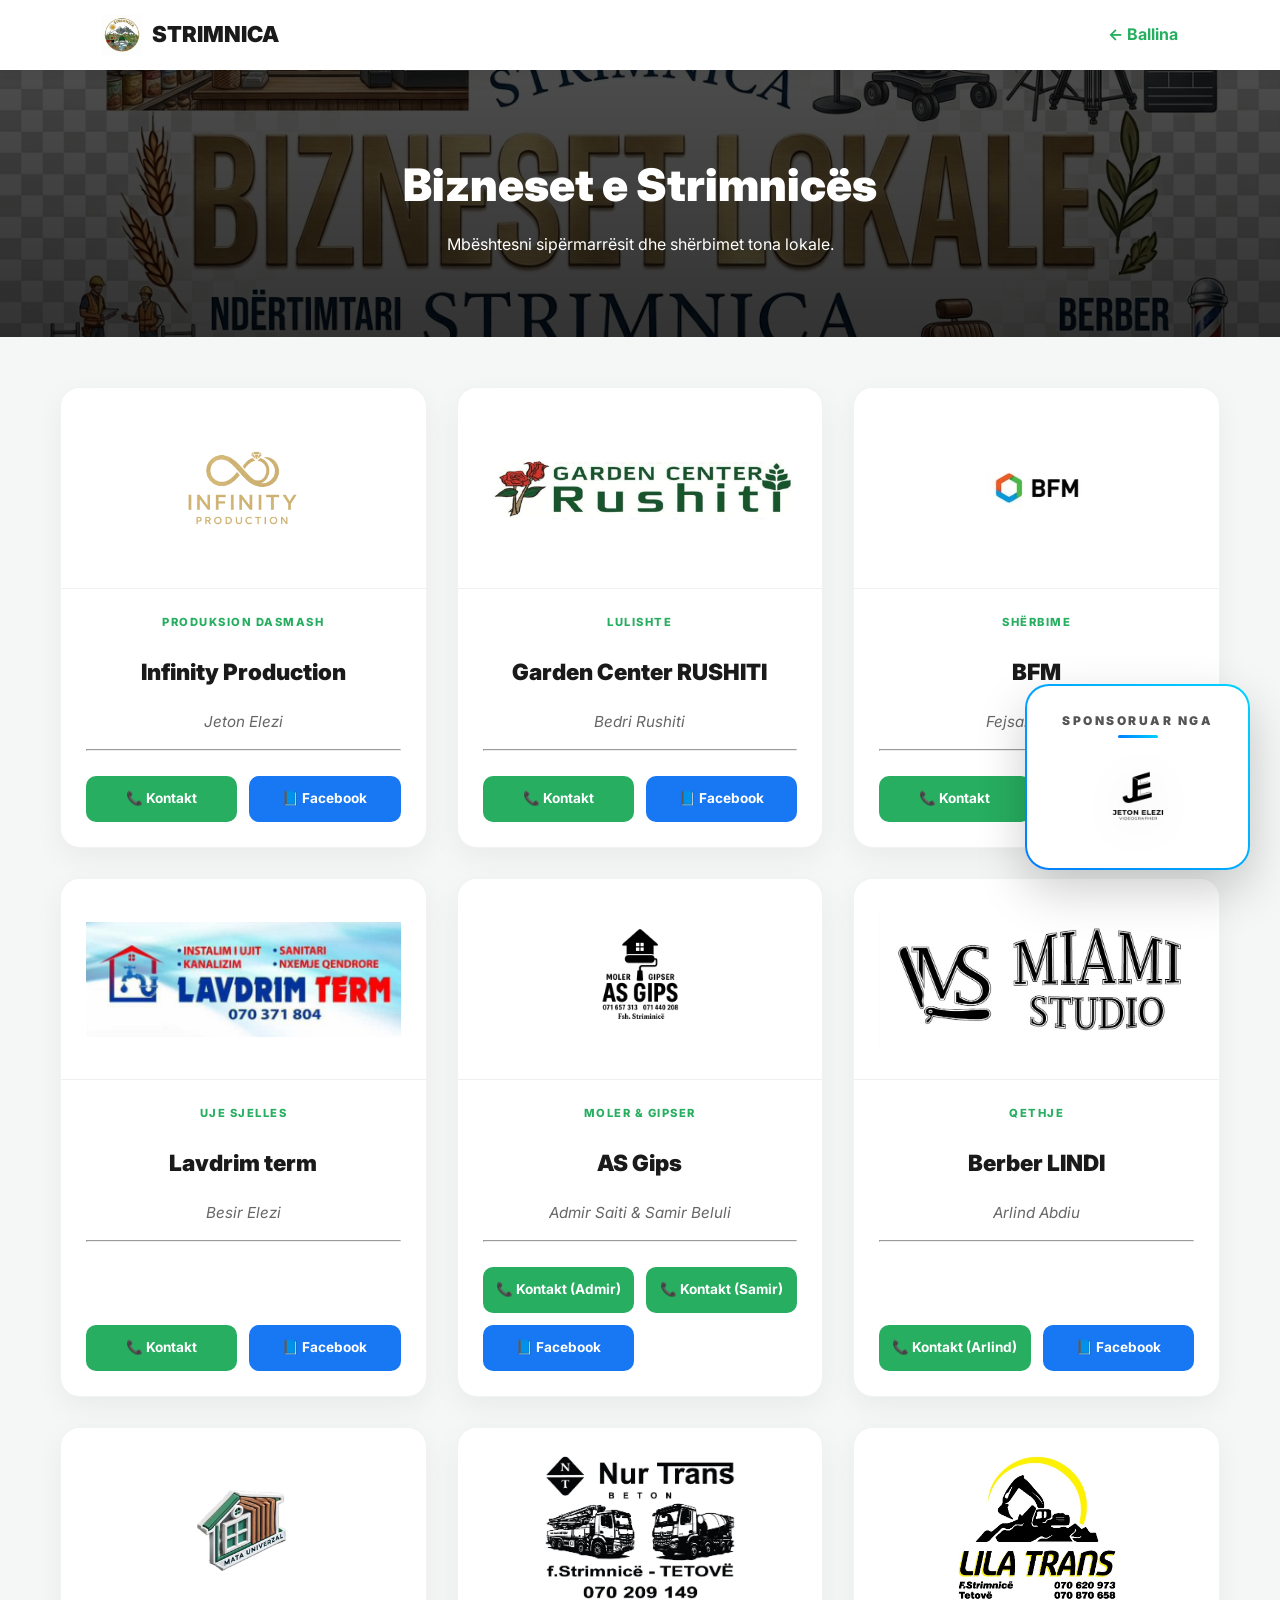
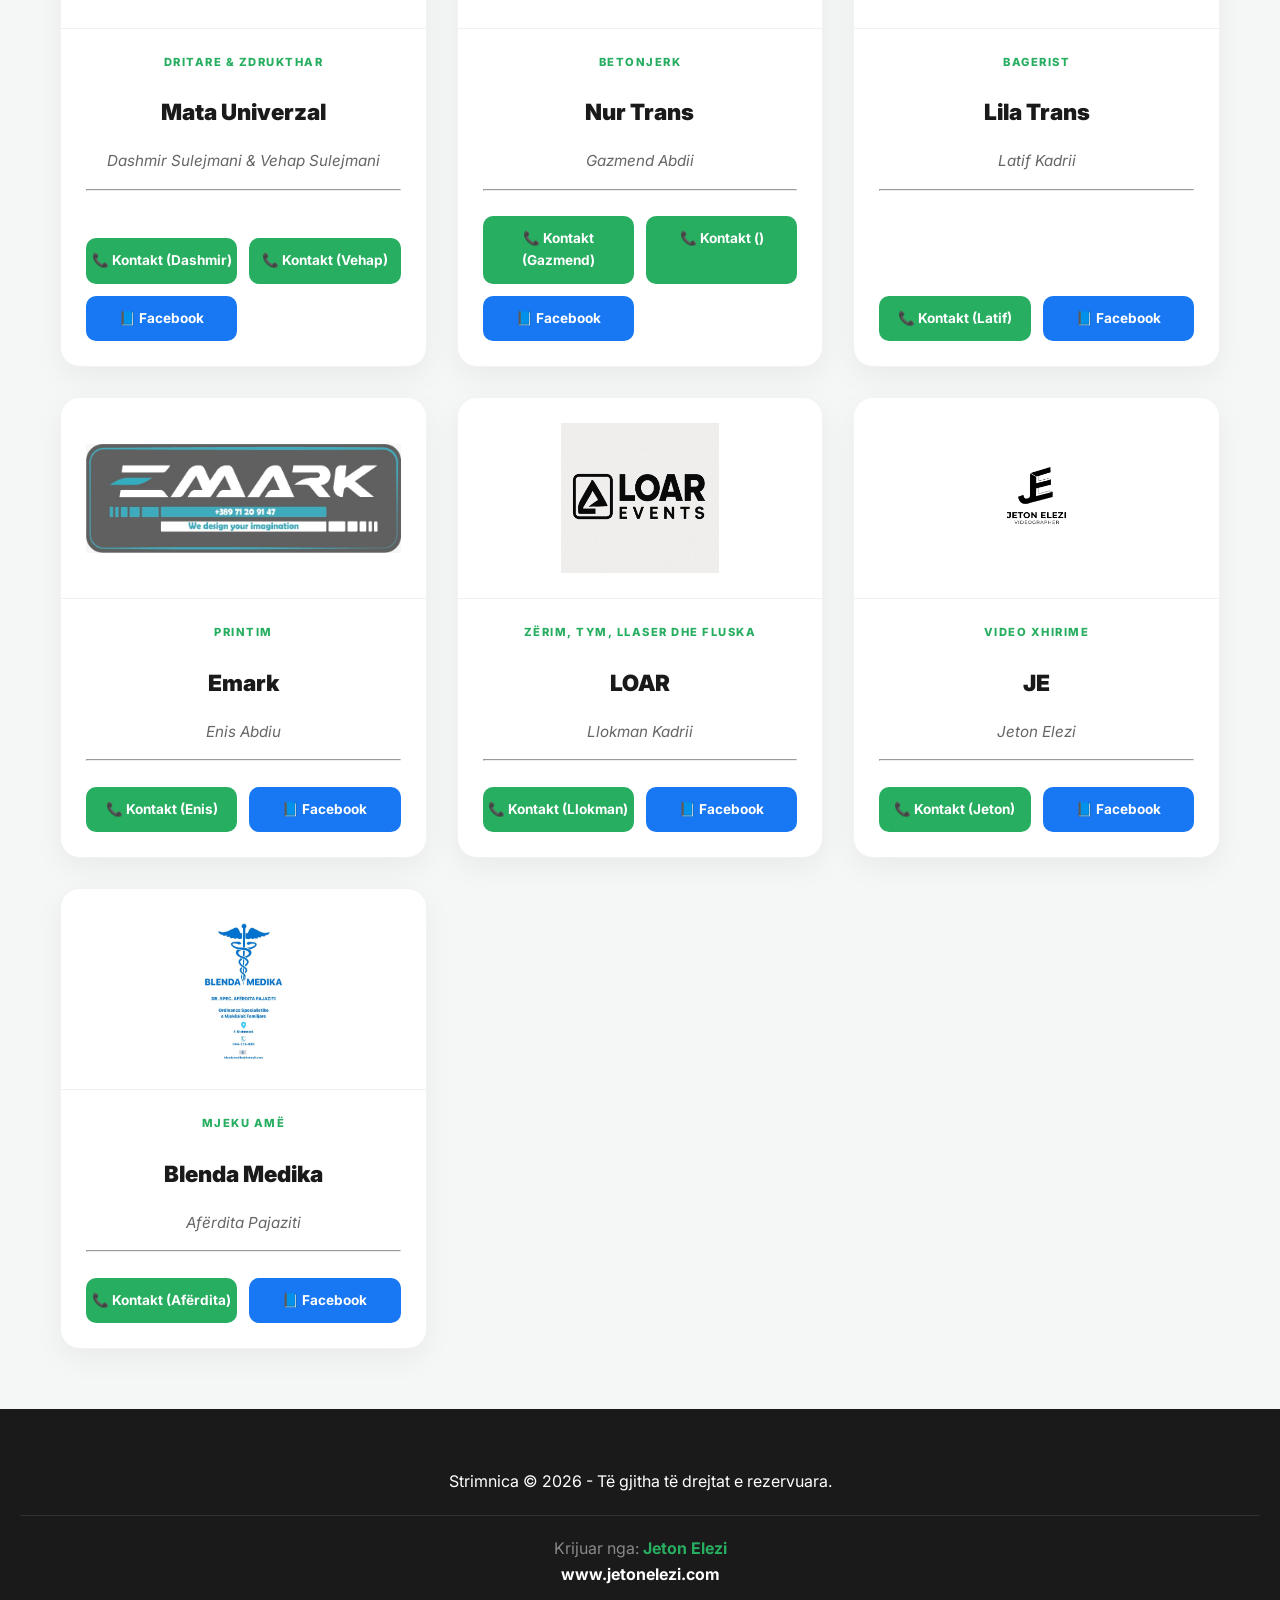
<file: bizneset.html>
<!DOCTYPE html>
<html lang="sq">
<head>
    <meta charset="UTF-8">
    <meta name="viewport" content="width=device-width, initial-scale=1.0">
    <title>Bizneset - Strimnica</title>
    <link rel="icon" type="image/png" href="foto/LOGO STR.png">
    <link href="https://fonts.googleapis.com/css2?family=Inter:wght@300;400;700;900&display=swap" rel="stylesheet">
    <style>
        :root {
            --accent: #27ae60;
            --dark: #1a1a1a;
            --light: #f4f7f6;
            --fb-blue: #1877F2;
        }

        * { box-sizing: border-box; margin: 0; padding: 0; }
        body { font-family: 'Inter', sans-serif; background: var(--light); color: var(--dark); line-height: 1.6; }

        /* Navbar */
        .navbar {
            display: flex; justify-content: space-between; align-items: center;
            padding: 15px 8%; background: white; position: sticky; top: 0; z-index: 1000;
            box-shadow: 0 2px 10px rgba(0,0,0,0.05);
        }
        .logo { display: flex; align-items: center; gap: 10px; font-size: 22px; font-weight: 900; text-decoration: none; color: var(--dark); }
        .logo img { height: 40px; }
        .back-link { text-decoration: none; color: var(--accent); font-weight: 700; }

        /* Hero Bizneset */
        .biz-header {
            background: linear-gradient(rgba(0,0,0,0.7), rgba(0,0,0,0.8)), url('foto\\Gemini_Generated_Image_uo8lh4uo8lh4uo8l.png') center/cover;
            color: white; padding: 80px 20px; text-align: center;
        }
        .biz-header h1 { font-size: 2.8rem; margin-bottom: 10px; font-weight: 900; }

        /* Business Grid */
        .container { max-width: 1200px; margin: 50px auto; padding: 0 20px; }
        
        .biz-grid {
            display: grid;
            grid-template-columns: repeat(auto-fill, minmax(300px, 1fr));
            gap: 30px;
        }

        .biz-card {
            background: white; border-radius: 20px; overflow: hidden;
            box-shadow: 0 10px 30px rgba(0,0,0,0.05);
            transition: 0.3s; border: 1px solid rgba(0,0,0,0.05);
            display: flex; flex-direction: column;
            height: 100%;
        }
        .biz-card:hover { transform: translateY(-10px); box-shadow: 0 15px 40px rgba(0,0,0,0.1); }

        .biz-logo-area {
            height: 200px; background: #ffffff;
            display: flex; align-items: center; justify-content: center;
            padding: 25px; position: relative;
        }
        .biz-logo-area img { max-height: 100%; max-width: 100%; object-fit: contain; }

        .biz-info { 
            padding: 25px; 
            flex-grow: 1; 
            text-align: center; 
            border-top: 1px solid #f0f0f0; 
            display: flex;
            flex-direction: column;
        }
        
        .biz-tag { font-size: 0.7rem; color: var(--accent); font-weight: 800; text-transform: uppercase; letter-spacing: 1.5px; display: block; margin-bottom: 8px; }
        
        .biz-name { 
            font-size: 1.4rem; 
            margin: 5px 0 10px 0; 
            color: var(--dark); 
            font-weight: 900; 
            min-height: 3.4rem; 
            display: flex; 
            align-items: center; 
            justify-content: center; 
        }
        
        .biz-desc { font-size: 0.95rem; color: #666; margin-bottom: 15px; font-style: italic; }

        .biz-actions { 
            display: grid; 
            grid-template-columns: 1fr 1fr; 
            gap: 12px; 
            margin-top: auto; 
        }
        
        .btn-action {
            text-decoration: none; padding: 12px 5px; border-radius: 10px;
            font-size: 0.85rem; font-weight: 700; text-align: center; transition: 0.3s;
        }
        .btn-call { background: var(--accent); color: white; }
        .btn-fb { background: var(--fb-blue); color: white; }
        .btn-call:hover { background: #219150; opacity: 0.9; }
        .btn-fb:hover { opacity: 0.9; }

        /* Mobile View (3 items per row) */
        @media (max-width: 768px) {
            .container { padding: 0 10px; margin: 20px auto; }
            .biz-grid { grid-template-columns: repeat(3, 1fr); gap: 10px; }
            .biz-card { border-radius: 12px; }
            .biz-logo-area { height: 100px; padding: 10px; }
            .biz-info { padding: 10px 5px; }
            .biz-name { 
                font-size: 0.85rem; 
                min-height: auto; 
                margin-bottom: 5px; 
                line-height: 1.2;
                display: -webkit-box;
                -webkit-line-clamp: 2;
                -webkit-box-orient: vertical;
                overflow: hidden;
            }
            .biz-tag { font-size: 0.55rem; letter-spacing: 0.5px; }
            
            /* NDRYSHIMI KETU: E hoqa display:none qe Besir Elezi te shfaqet */
            .biz-desc { 
                display: block; 
                font-size: 0.65rem; 
                margin-bottom: 8px; 
            }
            
            .biz-info hr, .biz-info br { display: none; } /* I fshehim ne celular qe te mos zene vend te kote */
            
            .biz-actions { grid-template-columns: 1fr; gap: 4px; }
            .btn-action { padding: 6px 2px; font-size: 0.65rem; border-radius: 6px; }
            .biz-header h1 { font-size: 1.8rem; }
        }

        /* Footer */
        footer { text-align: center; padding: 60px 20px; background: var(--dark); color: white; margin-top: 60px; }
        .footer-credits { margin-top: 20px; padding-top: 20px; border-top: 1px solid rgba(255,255,255,0.1); color: #888; }
        .footer-credits strong { color: var(--accent); }
        .footer-link { color: #ffffff; text-decoration: none; font-weight: 700; transition: 0.3s; }
        .footer-link:hover { color: var(--accent); }


        /* --- STILI I SPONSORIT FIX (FLOATING) --- */
.sticky-sponsor {
    position: fixed;
    bottom: 30px;
    right: 30px;
    background: rgba(255, 255, 255, 0.98);
    backdrop-filter: blur(10px);
    padding: 25px 35px; 
    border-radius: 24px;
    box-shadow: 0 20px 50px rgba(0,0,0,0.2);
    display: flex;
    flex-direction: column;
    align-items: center;
    justify-content: center;
    z-index: 10000;
    transition: all 0.4s cubic-bezier(0.175, 0.885, 0.32, 1.275);
    text-decoration: none;
    border: 2px solid transparent;
    background-origin: border-box;
    background-clip: padding-box, border-box;
    background-image: linear-gradient(white, white), linear-gradient(45deg, #007bff, #00d4ff);
    animation: float-anim 3s infinite ease-in-out;
    min-width: 150px;
    min-height: 150px;
}

@keyframes float-anim {
    0% { transform: translateY(0px); }
    50% { transform: translateY(-10px); }
    100% { transform: translateY(0px); }
}

.sticky-sponsor:hover {
    transform: scale(1.05) translateY(-5px);
    animation: none;
    box-shadow: 0 25px 60px rgba(0, 123, 255, 0.4);
}

.sticky-label {
    font-size: 12px;
    text-transform: uppercase;
    color: #555;
    font-weight: 900;
    margin-bottom: 15px;
    letter-spacing: 2.5px;
    position: relative;
    font-family: 'Inter', sans-serif;
}

.sticky-label::after {
    content: "";
    display: block;
    width: 40px;
    height: 3px;
    background: linear-gradient(45deg, #007bff, #00d4ff);
    margin: 5px auto 0;
    border-radius: 10px;
}

.sticky-logo-container {
    display: flex;
    align-items: center;
    justify-content: center;
    width: 100%;
    height: 90px;
    overflow: visible;
}

.sticky-logo {
    transform: scale(1.4); /* Kjo e zmadhon logon që të mbushë katrorin */
    height: 100%;
    width: auto;
    object-fit: contain;
    filter: drop-shadow(0 5px 15px rgba(0,0,0,0.1));
}

/* Përshtatja për telefon (Mobile) */
@media (max-width: 768px) {
    .sticky-sponsor {
        bottom: 15px;
        right: 15px;
        padding: 15px 20px;
        min-width: 110px;
        min-height: 110px;
    }
    .sticky-logo-container { height: 60px; }
    .sticky-logo { transform: scale(1.3); }
    .sticky-label { font-size: 10px; margin-bottom: 10px; }
}
    </style>
</head>
<body>

    <nav class="navbar">
        <a href="index.html" class="logo">
            <img src="foto/LOGO STR.png" alt="Logo"> STRIMNICA
        </a>
        <a href="index.html" class="back-link">← Ballina</a>
    </nav>

    <header class="biz-header">
        <h1>Bizneset e Strimnicës</h1>
        <p>Mbështesni sipërmarrësit dhe shërbimet tona lokale.</p>
    </header>

  <a href="https://www.jetonelezi.com" class="sticky-sponsor" target="_blank">
    <span class="sticky-label">Sponsoruar nga</span>
    <div class="sticky-logo-container">
        <img src="foto/VIDEO LOGO.png" alt="Sponsor Logo" class="sticky-logo">
    </div>
</a>

    <div class="container">
        <div class="biz-grid">

            <div class="biz-card">
                <div class="biz-logo-area">
                    <img src="Logo/Logo Infinity.png" alt="Infinity Production">
                </div>
                <div class="biz-info">
                    <span class="biz-tag">Produksion Dasmash</span>
                    <h2 class="biz-name">Infinity Production</h2>
                    <p class="biz-desc">Jeton Elezi</p>
                    <hr><br>
                    <div class="biz-actions">
                        <a href="tel:+38972722060" class="btn-action btn-call">📞 Kontakt</a>
                        <a href="https://www.facebook.com/profile.php?id=61581530814236" target="_blank" class="btn-action btn-fb">📘 Facebook</a>
                    </div>
                </div>
            </div>

            <div class="biz-card">
                <div class="biz-logo-area">
                    <img src="Logo/Garden Center Rushiti.jpeg" alt="Garden Center Rushiti">
                </div>
                <div class="biz-info">
                    <span class="biz-tag">Lulishte</span>
                    <h2 class="biz-name">Garden Center RUSHITI</h2>
                    <p class="biz-desc">Bedri Rushiti</p>
                    <hr><br>
                    <div class="biz-actions">
                        <a href="tel:+38970587042" class="btn-action btn-call">📞 Kontakt</a>
                        <a href="https://www.facebook.com/garden.center.rushiti" target="_blank" class="btn-action btn-fb">📘 Facebook</a>
                    </div>
                </div>
            </div>

            <div class="biz-card">
                <div class="biz-logo-area">
                    <img src="Logo/BFM LOGO.jpg" alt="BFM">
                </div>
                <div class="biz-info">
                    <span class="biz-tag">Shërbime</span>
                    <h2 class="biz-name">BFM</h2>
                    <p class="biz-desc">Fejsal Mustafi</p>
                    <hr><br>
                    <div class="biz-actions">
                        <a href="tel:+38975295482" class="btn-action btn-call">📞 Kontakt</a>
                        <a href="https://www.facebook.com/bfmnmk" target="_blank" class="btn-action btn-fb">📘 Facebook</a>
                    </div>
                </div>
            </div>

            <div class="biz-card">
                <div class="biz-logo-area">
                    <img src="Logo/Lavdrim Term.png" alt="Lavdrim term">
                </div>
                <div class="biz-info">
                    <span class="biz-tag">Uje Sjelles</span>
                    <h2 class="biz-name">Lavdrim term</h2>
                    <p class="biz-desc">Besir Elezi</p>
                    <hr><br>
                    <div class="biz-actions">
                        <a href="tel:+38970371804" class="btn-action btn-call">📞 Kontakt</a>
                        <a href="https://www.facebook.com/profile.php?id=100041376197153" target="_blank" class="btn-action btn-fb">📘 Facebook</a>
                    </div>
                </div>
            </div>


             <div class="biz-card">
                <div class="biz-logo-area">
                    <img src="Logo\AS-gips.png" alt="AS GIPS">
                </div>
                <div class="biz-info">
                    <span class="biz-tag">Moler & Gipser</span>
                    <h2 class="biz-name">AS Gips</h2>
                    <p class="biz-desc">Admir Saiti & Samir Beluli</p>
                    <hr><br>
                    <div class="biz-actions">
                        <a href="tel:+38975295482" class="btn-action btn-call">📞 Kontakt (Admir) </a>
                        <a href="tel:+38975295482" class="btn-action btn-call">📞 Kontakt (Samir) </a>
                        <a href="https://www.facebook.com/profile.php?id=100076467087197" target="_blank" class="btn-action btn-fb">📘 Facebook</a>
                    </div>
                </div>
            </div>



            <div class="biz-card">
                <div class="biz-logo-area">
                    <img src="Logo\berber Lindi.jpeg" alt="Berber LINDI">
                </div>
                <div class="biz-info">
                    <span class="biz-tag">Qethje</span>
                    <h2 class="biz-name">Berber LINDI</h2>
                    <p class="biz-desc">Arlind Abdiu</p> 
                    <hr><br>
                    <div class="biz-actions">
                        <a href="tel:+38970806164" class="btn-action btn-call">📞 Kontakt (Arlind) </a>
                        <a href="" target="_blank" class="btn-action btn-fb">📘 Facebook</a>
                    </div>
                </div>
            </div>




            <div class="biz-card">
                <div class="biz-logo-area">
                    <img src="Logo\Mata universal.jpg" alt="Mata Univerzal">
                </div>
                <div class="biz-info">
                    <span class="biz-tag">Dritare & Zdrukthar</span>
                    <h2 class="biz-name">Mata Univerzal</h2>
                    <p class="biz-desc">Dashmir Sulejmani & Vehap Sulejmani</p>
                    <hr><br>
                    <div class="biz-actions">
                        <a href="tel:+38970348357" class="btn-action btn-call">📞 Kontakt (Dashmir) </a>
                        <a href="tel:+38971263230" class="btn-action btn-call">📞 Kontakt (Vehap) </a>
                        <a href="https://www.facebook.com/share/1DpXYMHKsd/?mibextid=wwXIfr&direct_share_include_copy=1&fb_entity_type=unknown" target="_blank" class="btn-action btn-fb">📘 Facebook</a>
                    </div>
                </div>
            </div>



            <div class="biz-card">
                <div class="biz-logo-area">
                    <img src="Logo\Nur Trans.jpeg" alt="Nur Trans">
                </div>
                <div class="biz-info">
                    <span class="biz-tag">Betonjerk</span>
                    <h2 class="biz-name">Nur Trans</h2>
                    <p class="biz-desc">Gazmend Abdii</p>
                    <hr><br>
                    <div class="biz-actions">
                        <a href="tel:+38970209149" class="btn-action btn-call">📞 Kontakt (Gazmend) </a>
                        <a href="tel:+38970235615" class="btn-action btn-call">📞 Kontakt () </a>
                        <a href="https://www.facebook.com/profile.php?id=100063616489268" target="_blank" class="btn-action btn-fb">📘 Facebook</a>
                    </div>
                </div>
            </div>


            <div class="biz-card">
                <div class="biz-logo-area">
                    <img src="Logo\Lila trans.jpeg" alt="Lila Trans">
                </div>
                <div class="biz-info">
                    <span class="biz-tag">Bagerist</span>
                    <h2 class="biz-name">Lila Trans</h2>
                    <p class="biz-desc">Latif Kadrii</p>
                    <hr><br>
                    <div class="biz-actions">
                        <a href="tel:+38970620973" class="btn-action btn-call">📞 Kontakt (Latif) </a>
                        <a href="https://www.facebook.com/profile.php?id=61558742889598" target="_blank" class="btn-action btn-fb">📘 Facebook</a>
                    </div>
                </div>
            </div>



            <div class="biz-card">
                <div class="biz-logo-area">
                    <img src="Logo\Emark.jpeg" alt="Emark">
                </div>
                <div class="biz-info">
                    <span class="biz-tag">Printim</span>
                    <h2 class="biz-name">Emark</h2>
                    <p class="biz-desc">Enis Abdiu</p>
                    <hr><br>
                    <div class="biz-actions">
                        <a href="tel:+38971209147" class="btn-action btn-call">📞 Kontakt (Enis) </a>
                        <a href="https://www.facebook.com/profile.php?id=61575576381176" target="_blank" class="btn-action btn-fb">📘 Facebook</a>
                    </div>
                </div>
            </div>


                <div class="biz-card">
                <div class="biz-logo-area">
                    <img src="Logo\Loar Logo.jpeg" alt="LOAR">
                </div>
                <div class="biz-info">
                    <span class="biz-tag">Zërim, Tym, Llaser dhe Fluska</span>
                    <h2 class="biz-name">LOAR</h2>
                    <p class="biz-desc">Llokman Kadrii</p>
                    <hr><br>
                    <div class="biz-actions">
                        <a href="tel:+38970945483" class="btn-action btn-call">📞 Kontakt (Llokman) </a>
                        <a href="https://www.facebook.com/Loarevent" target="_blank" class="btn-action btn-fb">📘 Facebook</a>
                    </div>
                </div>
            </div>


            <div class="biz-card">
                <div class="biz-logo-area">
                    <img src="foto\VIDEO LOGO.png" alt="Emark">
                </div>
                <div class="biz-info">
                    <span class="biz-tag">Video Xhirime</span>
                    <h2 class="biz-name">JE</h2>
                    <p class="biz-desc">Jeton Elezi</p>
                    <hr><br>
                    <div class="biz-actions">
                        <a href="tel:+38972722060" class="btn-action btn-call">📞 Kontakt (Jeton) </a>
                        <a href="https://www.facebook.com/jeton.elezi.583/" target="_blank" class="btn-action btn-fb">📘 Facebook</a>
                    </div>
                </div>
            </div>


            <div class="biz-card">
                <div class="biz-logo-area">
                    <img src="Logo\Blenda Medika.jpg" alt="Emark">
                </div>
                <div class="biz-info">
                    <span class="biz-tag">Mjeku amë</span>
                    <h2 class="biz-name">Blenda Medika</h2>
                    <p class="biz-desc">Afërdita Pajaziti</p>
                    <hr><br>
                    <div class="biz-actions">
                        <a href="tel: 044378088" class="btn-action btn-call">📞 Kontakt (Afërdita) </a>
                        <a href="https://www.facebook.com/p/Blenda-Medika-61550990121089/" target="_blank" class="btn-action btn-fb">📘 Facebook</a>
                    </div>
                </div>
            </div>











            
        </div>
    </div>

    <footer>
        <div class="footer-content">
            <p>Strimnica © 2026 - Të gjitha të drejtat e rezervuara.</p>
            <div class="footer-credits">
                Krijuar nga: <strong>Jeton Elezi</strong><br>
                <a href="https://www.jetonelezi.com" class="footer-link" target="_blank">www.jetonelezi.com</a>
            </div>
        </div>
    </footer>
</body>
</html>
</file>
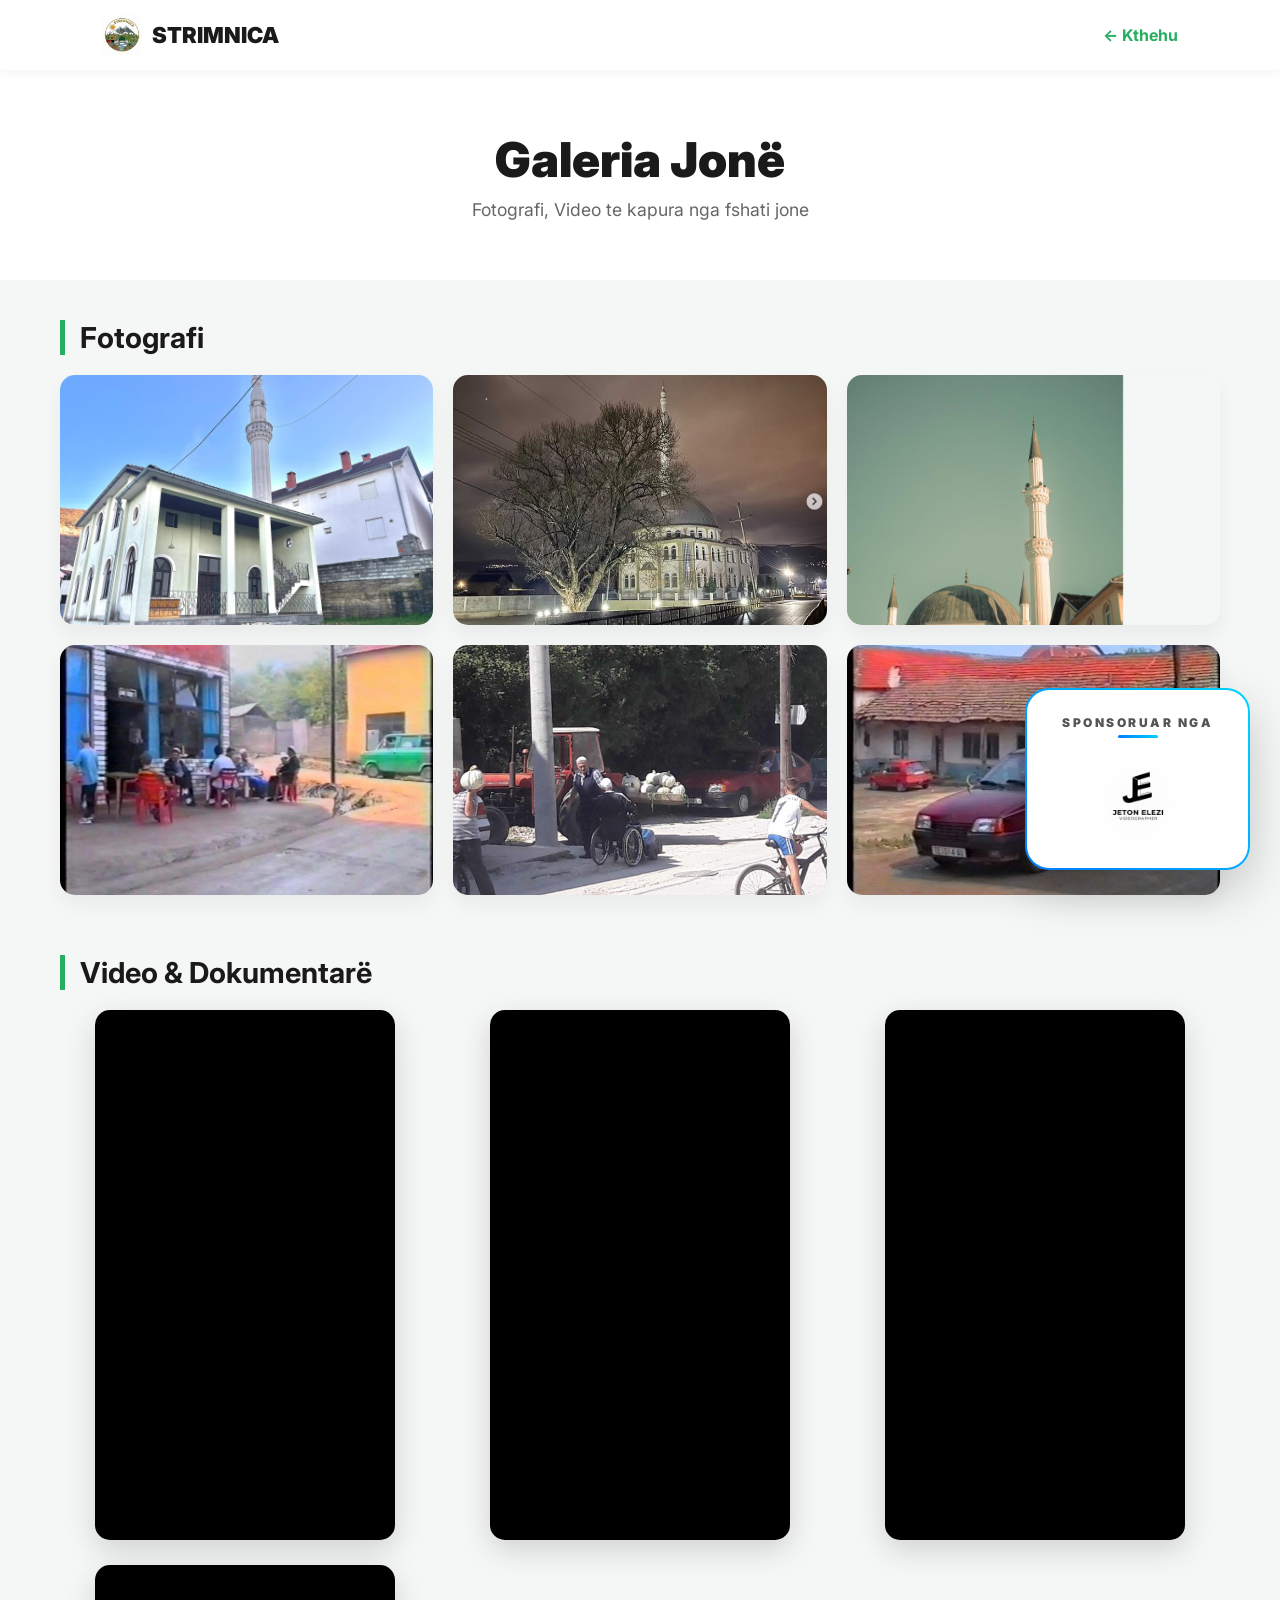
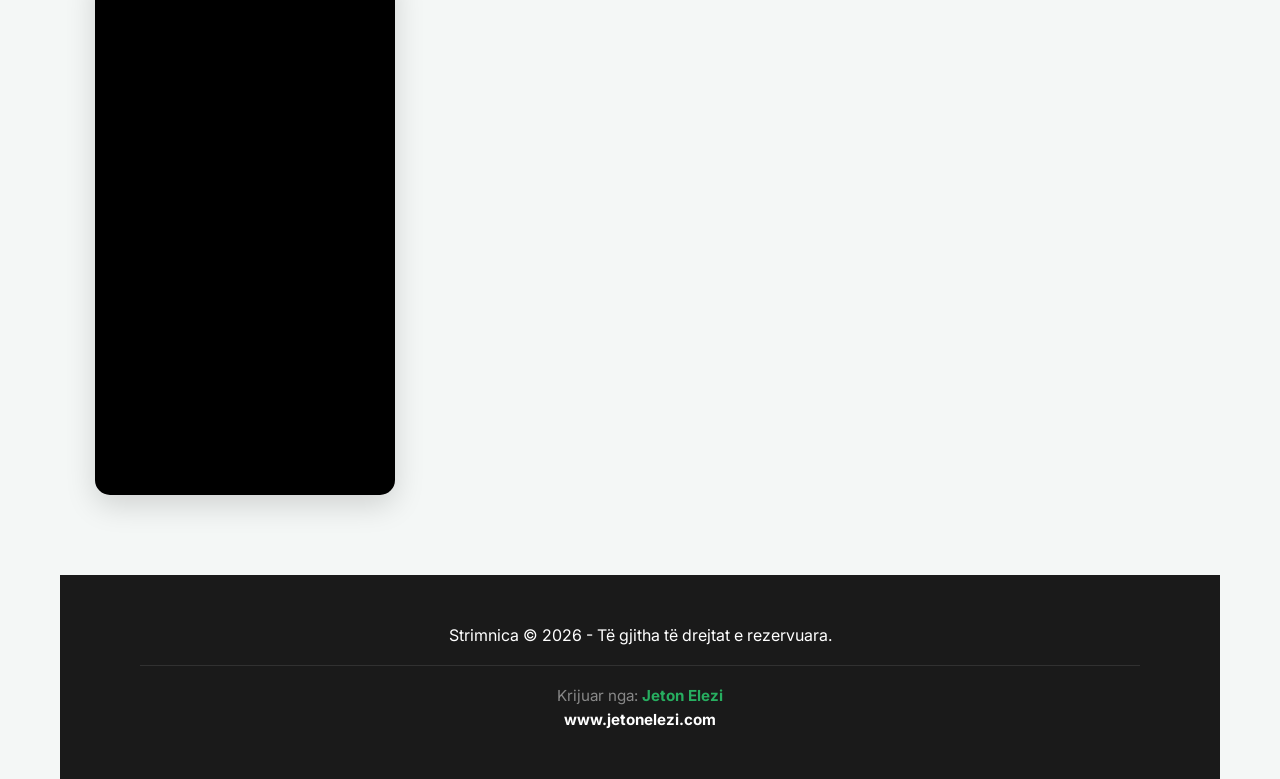
<file: galeria.html>
<!DOCTYPE html>
<html lang="sq">
<head>
    <meta charset="UTF-8">
    <meta name="viewport" content="width=device-width, initial-scale=1.0">
    <title>Galeria - Strimnica</title>
    <link rel="icon" type="image/png" href="foto/LOGO STR.png">
    <link href="https://fonts.googleapis.com/css2?family=Inter:wght@300;400;700;900&display=swap" rel="stylesheet">
    <style>
        :root {
            --accent: #27ae60;
            --dark: #1a1a1a;
            --light: #f4f7f6;
        }

        * { box-sizing: border-box; margin: 0; padding: 0; }
        body { font-family: 'Inter', sans-serif; background: var(--light); color: var(--dark); }

        /* Navbar */
        .navbar {
            display: flex; justify-content: space-between; align-items: center;
            padding: 15px 8%; background: white; position: sticky; top: 0; z-index: 1000;
            box-shadow: 0 2px 10px rgba(0,0,0,0.05);
        }
        .logo { display: flex; align-items: center; gap: 10px; font-size: 22px; font-weight: 900; text-decoration: none; color: var(--dark); }
        .logo img { height: 40px; }
        .back-link { text-decoration: none; color: var(--accent); font-weight: 700; }

        /* Header */
        .gallery-header {
            padding: 60px 20px; text-align: center; background: white; margin-bottom: 40px;
        }
        .gallery-header h1 { font-size: 3rem; font-weight: 900; margin-bottom: 10px; }
        .gallery-header p { color: #666; font-size: 1.1rem; }

        .container { max-width: 1200px; margin: 0 auto; padding: 0 20px; }

        /* Section Titles */
        .section-title {
            margin: 40px 0 20px; font-size: 1.8rem; border-left: 5px solid var(--accent); padding-left: 15px;
        }

        /* Foto Grid */
        .photo-grid {
            display: grid;
            grid-template-columns: repeat(auto-fill, minmax(280px, 1fr));
            gap: 20px;
            margin-bottom: 60px;
        }
        .photo-item {
            height: 250px; border-radius: 15px; overflow: hidden; 
            cursor: pointer; box-shadow: 0 10px 20px rgba(0,0,0,0.05);
            transition: transform 0.3s ease;
        }
        .photo-item img { width: 100%; height: 100%; object-fit: cover; transition: 0.5s; }
        .photo-item:hover { transform: translateY(-5px); }
        .photo-item:hover img { transform: scale(1.1); filter: brightness(0.8); }

        /* Video Grid */
        .video-grid {
            display: grid;
            grid-template-columns: repeat(auto-fill, minmax(450px, 1fr));
            gap: 30px;
            margin-bottom: 80px;
        }
        .video-item {
            background: black; border-radius: 15px; overflow: hidden;
            aspect-ratio: 16 / 9; box-shadow: 0 15px 30px rgba(0,0,0,0.1);
        }
        .video-item iframe { width: 100%; height: 100%; border: none; }

        /* Lightbox Modal */
        .modal {
            display: none; position: fixed; z-index: 2000; top: 0; left: 0; 
            width: 100%; height: 100%; background: rgba(0,0,0,0.9);
            justify-content: center; align-items: center; cursor: zoom-out;
        }
        .modal-content { max-width: 90%; max-height: 85vh; border-radius: 10px; animation: zoom 0.3s; }
        @keyframes zoom { from {transform: scale(0.7)} to {transform: scale(1)} }
        
        .close-modal { position: absolute; top: 20px; right: 30px; color: white; font-size: 40px; cursor: pointer; }

        footer { text-align: center; padding: 40px; background: var(--dark); color: white; margin-top: 60px; }

        @media (max-width: 768px) {
            .video-grid { grid-template-columns: 1fr; }
            .gallery-header h1 { font-size: 2rem; }
        }

         footer { 
            text-align: center; 
            padding: 50px 20px; 
            background: var(--dark); 
            color: #ffffff; 
            margin-top: 60px;
        }
        .footer-content { max-width: 1000px; margin: 0 auto; }
        .footer-credits { 
            margin-top: 20px; 
            padding-top: 20px; 
            border-top: 1px solid rgba(255,255,255,0.1); 
            font-size: 0.95rem; 
            color: #888;
        }
        .footer-credits strong { color: var(--accent); }
        .footer-link { 
            color: #ffffff; 
            text-decoration: none; 
            font-weight: 700; 
            transition: 0.3s;
            display: inline-block;
            margin-top: 5px;
        }
        .footer-link:hover { color: var(--accent); }
/* Stil i ri për videot vertikale (Facebook/Instagram) */
.video-grid {
    display: grid;
    grid-template-columns: repeat(auto-fill, minmax(280px, 1fr)); /* I bëjmë pak më të ngushta */
    gap: 25px;
    margin-bottom: 80px;
    justify-items: center; /* I qendron videot në celular */
}

.video-item-fb {
    width: 100%;
    max-width: 300px; /* Gjerësia ideale për një Reel */
    height: 530px;    /* Lartësia që i përshtatet formatit 9:16 */
    background: #000;
    border-radius: 15px;
    overflow: hidden;
    box-shadow: 0 10px 30px rgba(0,0,0,0.15);
}

@media (max-width: 768px) {
    .video-item-fb {
        max-width: 100%; /* Në celular merr gjithë gjerësinë e disponueshme */
        height: 500px;
    }
}


/* --- STILI I SPONSORIT FIX (FLOATING) --- */
.sticky-sponsor {
    position: fixed;
    bottom: 30px;
    right: 30px;
    background: rgba(255, 255, 255, 0.98);
    backdrop-filter: blur(10px);
    padding: 25px 35px; 
    border-radius: 24px;
    box-shadow: 0 20px 50px rgba(0,0,0,0.2);
    display: flex;
    flex-direction: column;
    align-items: center;
    justify-content: center;
    z-index: 10000;
    transition: all 0.4s cubic-bezier(0.175, 0.885, 0.32, 1.275);
    text-decoration: none;
    border: 2px solid transparent;
    background-origin: border-box;
    background-clip: padding-box, border-box;
    background-image: linear-gradient(white, white), linear-gradient(45deg, #007bff, #00d4ff);
    animation: float-anim 3s infinite ease-in-out;
    min-width: 150px;
    min-height: 150px;
}

@keyframes float-anim {
    0% { transform: translateY(0px); }
    50% { transform: translateY(-10px); }
    100% { transform: translateY(0px); }
}

.sticky-sponsor:hover {
    transform: scale(1.05) translateY(-5px);
    animation: none;
    box-shadow: 0 25px 60px rgba(0, 123, 255, 0.4);
}

.sticky-label {
    font-size: 12px;
    text-transform: uppercase;
    color: #555;
    font-weight: 900;
    margin-bottom: 15px;
    letter-spacing: 2.5px;
    position: relative;
    font-family: 'Inter', sans-serif;
}

.sticky-label::after {
    content: "";
    display: block;
    width: 40px;
    height: 3px;
    background: linear-gradient(45deg, #007bff, #00d4ff);
    margin: 5px auto 0;
    border-radius: 10px;
}

.sticky-logo-container {
    display: flex;
    align-items: center;
    justify-content: center;
    width: 100%;
    height: 90px;
    overflow: visible;
}

.sticky-logo {
    transform: scale(1.4); /* Kjo e zmadhon logon që të mbushë katrorin */
    height: 100%;
    width: auto;
    object-fit: contain;
    filter: drop-shadow(0 5px 15px rgba(0,0,0,0.1));
}

/* Përshtatja për telefon (Mobile) */
@media (max-width: 768px) {
    .sticky-sponsor {
        bottom: 15px;
        right: 15px;
        padding: 15px 20px;
        min-width: 110px;
        min-height: 110px;
    }
    .sticky-logo-container { height: 60px; }
    .sticky-logo { transform: scale(1.3); }
    .sticky-label { font-size: 10px; margin-bottom: 10px; }
}
    </style>
</head>
<body>

    <nav class="navbar">
        <a href="index.html" class="logo">
            <img src="foto/LOGO STR.png" alt="Logo"> STRIMNICA
        </a>
        <a href="index.html" class="back-link">← Kthehu</a>
    </nav>

<a href="https://www.jetonelezi.com" class="sticky-sponsor" target="_blank">
    <span class="sticky-label">Sponsoruar nga</span>
    <div class="sticky-logo-container">
        <img src="foto/VIDEO LOGO.png" alt="Sponsor Logo" class="sticky-logo">
    </div>
</a>

    <header class="gallery-header">
        <h1>Galeria Jonë</h1>
        <p>Fotografi, Video te kapura nga fshati jone</p>
    </header>

    <div class="container">
        
        <h2 class="section-title">Fotografi</h2>
        <div class="photo-grid">
            <div class="photo-item"><img src="foto/a12.jpeg" alt="" onclick="openModal(this)"></div>
            <div class="photo-item"><img src="foto/Pamja e çastit 2026-03-04 142622.png" alt="" onclick="openModal(this)"></div>
            <div class="photo-item"><img src="foto/asd.png" alt="" onclick="openModal(this)"></div>
            <div class="photo-item"><img src="foto/asdad.jpeg" alt="" onclick="openModal(this)"></div>
            <div class="photo-item"><img src="foto/afa.jpeg" alt="" onclick="openModal(this)"></div>
            <div class="photo-item"><img src="foto/das.jpeg" alt="" onclick="openModal(this)"></div>
        </div>










<h2 class="section-title">Video & Dokumentarë</h2>
<div class="video-grid">
    
    <div class="video-item-fb">
        <iframe 
            src="https://www.facebook.com/plugins/video.php?height=476&href=https%3A%2F%2Fwww.facebook.com%2Freel%2F2116657665774480%2F&show_text=false&width=267&t=0" 
            style="border:none; overflow:hidden; width:100%; height:100%;" 
            scrolling="no" frameborder="0" allowfullscreen="true" 
            allow="autoplay; clipboard-write; encrypted-media; picture-in-picture; web-share">
        </iframe>
    </div>



    <div class="video-item-fb">
        <iframe 
            src="https://www.facebook.com/plugins/video.php?height=476&href=https%3A%2F%2Fwww.facebook.com%2Freel%2F1611438773187405%2F&show_text=false&width=267&t=0" 
            style="border:none; overflow:hidden; width:100%; height:100%;" 
            scrolling="no" frameborder="0" allowfullscreen="true" 
            allow="autoplay; clipboard-write; encrypted-media; picture-in-picture; web-share">
        </iframe>
    </div>










    <div class="video-item-fb">
        <iframe src="https://www.facebook.com/plugins/video.php?height=476&href=https%3A%2F%2Fwww.facebook.com%2Freel%2F1360517291948869%2F&show_text=false&width=267&t=0" style="border:none;overflow:hidden;width:100%;height:100%;" scrolling="no" frameborder="0" allowfullscreen="true" allow="autoplay; clipboard-write; encrypted-media; picture-in-picture; web-share"></iframe>
    </div>

   
    <div class="video-item-fb">
        <iframe src="https://www.facebook.com/plugins/video.php?height=476&href=https%3A%2F%2Fwww.facebook.com%2Freel%2F9343018002472104%2F&show_text=false&width=267&t=0" style="border:none;overflow:hidden;width:100%;height:100%;" scrolling="no" frameborder="0" allowfullscreen="true" allow="autoplay; clipboard-write; encrypted-media; picture-in-picture; web-share"></iframe>
    </div>

    <div class="post-item-fb">
        <iframe src="https://www.facebook.com/plugins/post.php?href=https%3A%2F%2Fwww.facebook.com%2Fjeton.elezi.583%2Fposts%2Fpfbid0bameh81dnukgTvsjVQrHk4rQVQdhLPa6qLwXqzJr3WkB3Lri5MrWMJcXd3bw5wHl&show_text=true&width=500" style="border:none;overflow:hidden;width:100%;height:100%;" scrolling="no" frameborder="0" allowfullscreen="true" allow="autoplay; clipboard-write; encrypted-media; picture-in-picture; web-share"></iframe>
    </div>

    <div class="post-item-fb">
        <iframe src="https://www.facebook.com/plugins/post.php?href=https%3A%2F%2Fwww.facebook.com%2Fjeton.elezi.583%2Fposts%2Fpfbid02iLzp2AoTDD3zEztGNS6dQ62rYDUd4jJtb3uVmZD2wdJgTt2aWUgEyCGAynVGXQm7l&show_text=true&width=500" style="border:none;overflow:hidden;width:100%;height:100%;" scrolling="no" frameborder="0" allowfullscreen="true" allow="autoplay; clipboard-write; encrypted-media; picture-in-picture; web-share"></iframe>
    </div>

</div>







        









    <div id="myModal" class="modal" onclick="this.style.display='none'">
        <span class="close-modal">&times;</span>
        <img class="modal-content" id="imgFull">
    </div>

    <footer>
        <div class="footer-content">
            <p>Strimnica &copy; 2026 - Të gjitha të drejtat e rezervuara.</p>
            <div class="footer-credits">
                Krijuar nga: <strong>Jeton Elezi</strong><br>
                <a href="https://www.jetonelezi.com" class="footer-link" target="_blank">www.jetonelezi.com</a>
            </div>
        </div>
    </footer>
    <script>
        function openModal(element) {
            document.getElementById("imgFull").src = element.src;
            document.getElementById("myModal").style.display = "flex";
        }
    </script>

</body>
</html>
</file>
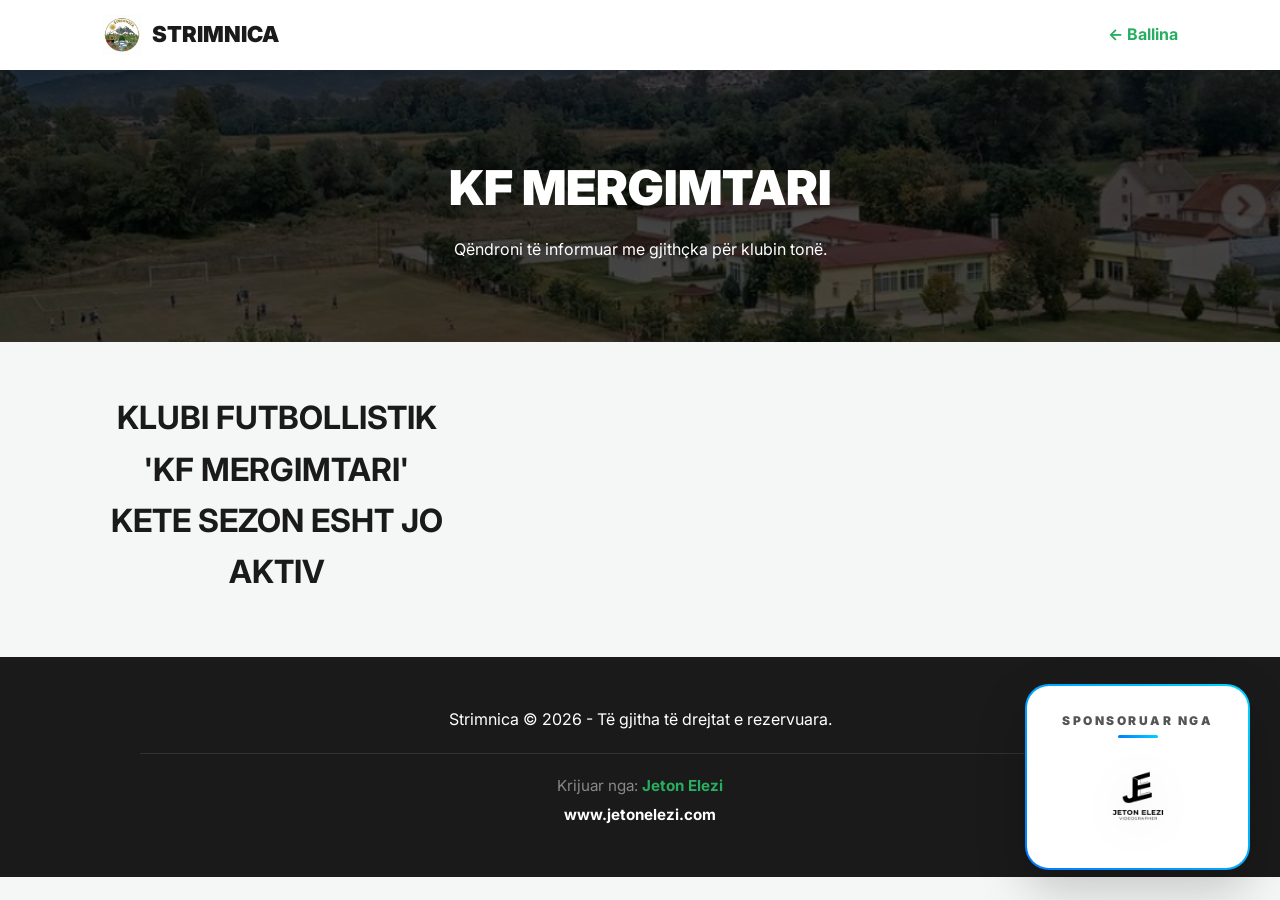
<file: klubi.html>
<!DOCTYPE html>
<html lang="sq">
<head>
    <meta charset="UTF-8">
    <meta name="viewport" content="width=device-width, initial-scale=1.0">
    <title>KLUBI - Strimnica</title>
    <link rel="icon" type="image/png" href="foto/LOGO STR.png">
    <link href="https://fonts.googleapis.com/css2?family=Inter:wght@300;400;700;900&display=swap" rel="stylesheet">
    <style>
        :root {
            --accent: #27ae60;
            --dark: #1a1a1a;
            --light: #f4f7f6;
            --text-gray: #666;
        }

        * { box-sizing: border-box; margin: 0; padding: 0; }
        body { font-family: 'Inter', sans-serif; background: var(--light); color: var(--dark); line-height: 1.6; }

        /* Navbar */
        .navbar {
            display: flex; justify-content: space-between; align-items: center;
            padding: 15px 8%; background: white; position: sticky; top: 0; z-index: 1000;
            box-shadow: 0 2px 10px rgba(0,0,0,0.05);
        }
        .logo { display: flex; align-items: center; gap: 10px; font-size: 22px; font-weight: 900; text-decoration: none; color: var(--dark); }
        .logo img { height: 40px; }
        .back-link { text-decoration: none; color: var(--accent); font-weight: 700; }

        /* Hero News Section */
        .news-header {
            background: linear-gradient(rgba(0,0,0,0.7), rgba(0,0,0,0.7)), url('foto/Pamja e çastit 2026-03-04 142309.png') center/cover;
            color: white; padding: 80px 20px; text-align: center;
        }
        .news-header h1 { font-size: 3rem; font-weight: 900; margin-bottom: 10px; }

        /* Main Content */
        .container { max-width: 1100px; margin: 50px auto; padding: 0 20px; }

        .news-grid {
            display: grid;
            grid-template-columns: repeat(auto-fill, minmax(320px, 1fr));
            gap: 30px;
        }

        /* News Card Style */
        .news-card {
            background: white; border-radius: 15px; overflow: hidden;
            box-shadow: 0 10px 20px rgba(0,0,0,0.05);
            transition: 0.3s;
            display: flex; flex-direction: column;
        }
        .news-card:hover { transform: translateY(-10px); box-shadow: 0 15px 30px rgba(0,0,0,0.1); }

        .news-img { width: 100%; height: 200px; object-fit: cover; }

        .news-content { padding: 25px; flex-grow: 1; }
        .news-category { 
            display: inline-block; padding: 5px 12px; background: rgba(39, 174, 96, 0.1); 
            color: var(--accent); border-radius: 20px; font-size: 0.8rem; font-weight: 700; margin-bottom: 15px;
        }
        .news-date { color: var(--text-gray); font-size: 0.85rem; margin-bottom: 10px; display: block; }
        .news-title { font-size: 1.4rem; margin-bottom: 15px; color: var(--dark); font-weight: 700; }
        .news-excerpt { color: var(--text-gray); font-size: 0.95rem; margin-bottom: 20px; }

        .btn-read {
            text-decoration: none; color: white; background: var(--accent);
            padding: 10px 20px; border-radius: 8px; font-weight: 700;
            display: inline-block; transition: 0.3s; text-align: center;
        }
        .btn-read:hover { background: #219150; }

        /* Footer */
       footer { 
            text-align: center; 
            padding: 50px 20px; 
            background: var(--dark); 
            color: #ffffff; 
            margin-top: 60px;
        }
        .footer-content { max-width: 1000px; margin: 0 auto; }
        .footer-credits { 
            margin-top: 20px; 
            padding-top: 20px; 
            border-top: 1px solid rgba(255,255,255,0.1); 
            font-size: 0.95rem; 
            color: #888;
        }
        .footer-credits strong { color: var(--accent); }
        .footer-link { 
            color: #ffffff; 
            text-decoration: none; 
            font-weight: 700; 
            transition: 0.3s;
            display: inline-block;
            margin-top: 5px;
        }
        .footer-link:hover { color: var(--accent); }
        @media (max-width: 768px) {
            .news-header h1 { font-size: 2.2rem; }
        }


        /* --- STILI I SPONSORIT FIX (FLOATING) --- */
.sticky-sponsor {
    position: fixed;
    bottom: 30px;
    right: 30px;
    background: rgba(255, 255, 255, 0.98);
    backdrop-filter: blur(10px);
    padding: 25px 35px; 
    border-radius: 24px;
    box-shadow: 0 20px 50px rgba(0,0,0,0.2);
    display: flex;
    flex-direction: column;
    align-items: center;
    justify-content: center;
    z-index: 10000;
    transition: all 0.4s cubic-bezier(0.175, 0.885, 0.32, 1.275);
    text-decoration: none;
    border: 2px solid transparent;
    background-origin: border-box;
    background-clip: padding-box, border-box;
    background-image: linear-gradient(white, white), linear-gradient(45deg, #007bff, #00d4ff);
    animation: float-anim 3s infinite ease-in-out;
    min-width: 150px;
    min-height: 150px;
}

@keyframes float-anim {
    0% { transform: translateY(0px); }
    50% { transform: translateY(-10px); }
    100% { transform: translateY(0px); }
}

.sticky-sponsor:hover {
    transform: scale(1.05) translateY(-5px);
    animation: none;
    box-shadow: 0 25px 60px rgba(0, 123, 255, 0.4);
}

.sticky-label {
    font-size: 12px;
    text-transform: uppercase;
    color: #555;
    font-weight: 900;
    margin-bottom: 15px;
    letter-spacing: 2.5px;
    position: relative;
    font-family: 'Inter', sans-serif;
}

.sticky-label::after {
    content: "";
    display: block;
    width: 40px;
    height: 3px;
    background: linear-gradient(45deg, #007bff, #00d4ff);
    margin: 5px auto 0;
    border-radius: 10px;
}

.sticky-logo-container {
    display: flex;
    align-items: center;
    justify-content: center;
    width: 100%;
    height: 90px;
    overflow: visible;
}

.sticky-logo {
    transform: scale(1.4); /* Kjo e zmadhon logon që të mbushë katrorin */
    height: 100%;
    width: auto;
    object-fit: contain;
    filter: drop-shadow(0 5px 15px rgba(0,0,0,0.1));
}

/* Përshtatja për telefon (Mobile) */
@media (max-width: 768px) {
    .sticky-sponsor {
        bottom: 15px;
        right: 15px;
        padding: 15px 20px;
        min-width: 110px;
        min-height: 110px;
    }
    .sticky-logo-container { height: 60px; }
    .sticky-logo { transform: scale(1.3); }
    .sticky-label { font-size: 10px; margin-bottom: 10px; }
}
    </style>
</head>
<body>

    <nav class="navbar">
        <a href="index.html" class="logo">
            <img src="foto/LOGO STR.png" alt="Logo"> STRIMNICA
        </a>
        <a href="index.html" class="back-link">← Ballina</a>
    </nav>


    <header class="news-header">
        <h1>KF MERGIMTARI</h1>
        <p>Qëndroni të informuar me gjithçka për klubin tonë.</p>
    </header>

   <a href="https://www.jetonelezi.com" class="sticky-sponsor" target="_blank">
    <span class="sticky-label">Sponsoruar nga</span>
    <div class="sticky-logo-container">
        <img src="foto/VIDEO LOGO.png" alt="Sponsor Logo" class="sticky-logo">
    </div>
</a>

    <div class="container">
        <div class="news-grid">

           <h1 style="text-align: center;">KLUBI FUTBOLLISTIK 'KF MERGIMTARI' KETE SEZON ESHT JO AKTIV</h1>

        </div>
    </div>

      <footer>
        <div class="footer-content">
            <p>Strimnica &copy; 2026 - Të gjitha të drejtat e rezervuara.</p>
            <div class="footer-credits">
                Krijuar nga: <strong>Jeton Elezi</strong><br>
                <a href="https://www.jetonelezi.com" class="footer-link" target="_blank">www.jetonelezi.com</a>
            </div>
        </div>
    </footer>
</body>
</html>
</file>
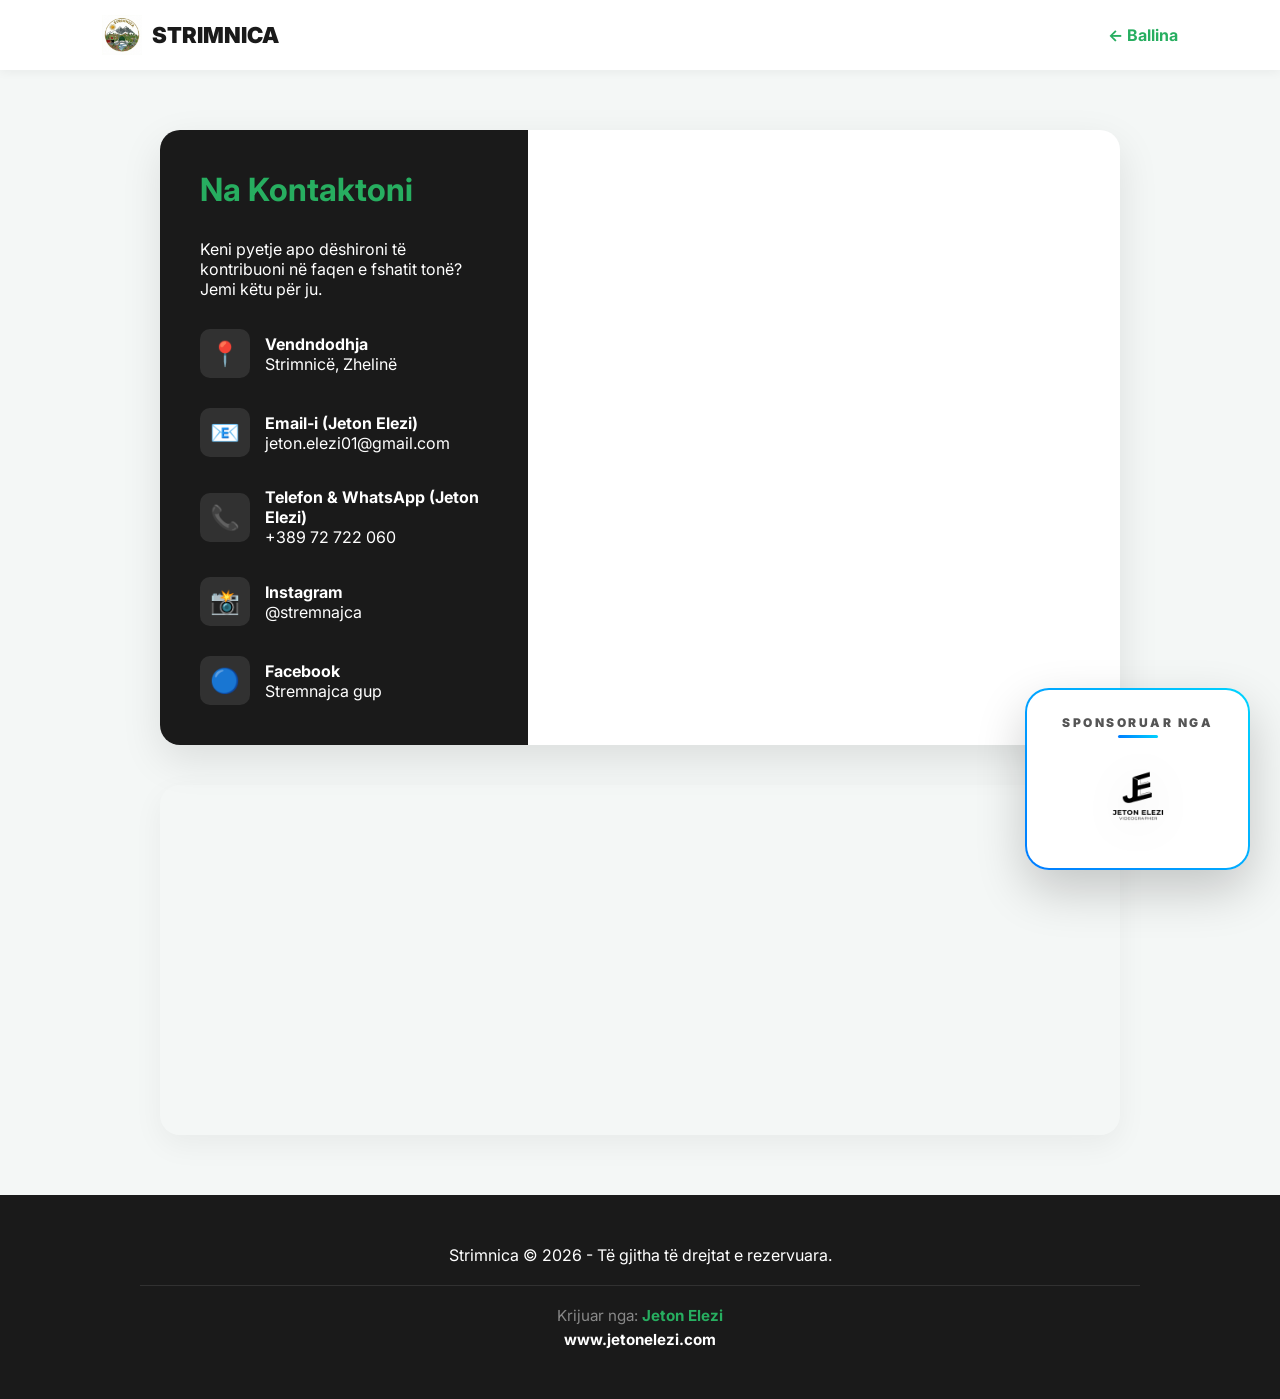
<file: kontakt.html>
<!DOCTYPE html>
<html lang="sq">
<head>
    <meta charset="UTF-8">
    <meta name="viewport" content="width=device-width, initial-scale=1.0">
    <title>Kontakti - Strimnica</title>
    <link rel="icon" type="image/png" href="foto/LOGO STR.png">
    <link href="https://fonts.googleapis.com/css2?family=Inter:wght@300;400;700;900&display=swap" rel="stylesheet">
    <style>
        :root {
            --accent: #27ae60;
            --dark: #1a1a1a;
            --light: #f4f7f6;
        }

        * { box-sizing: border-box; margin: 0; padding: 0; }
        body { font-family: 'Inter', sans-serif; background: var(--light); color: var(--dark); }

        /* Navbar */
        .navbar {
            display: flex; justify-content: space-between; align-items: center;
            padding: 15px 8%; background: white; position: sticky; top: 0; z-index: 1000;
            box-shadow: 0 2px 10px rgba(0,0,0,0.05);
        }
        .logo { display: flex; align-items: center; gap: 10px; font-size: 22px; font-weight: 900; text-decoration: none; color: var(--dark); }
        .logo img { height: 40px; }
        .back-link { text-decoration: none; color: var(--accent); font-weight: 700; }

        .container { max-width: 1000px; margin: 60px auto; padding: 0 20px; }
        
        .contact-wrapper {
            display: grid;
            grid-template-columns: 1fr 1.5fr;
            gap: 40px;
            background: white;
            border-radius: 20px;
            overflow: hidden;
            box-shadow: 0 15px 40px rgba(0,0,0,0.1);
        }

        /* Info Side */
        .contact-info {
            background: var(--dark);
            color: white;
            padding: 40px;
            display: flex;
            flex-direction: column;
            gap: 30px;
        }
        .contact-info h2 { font-size: 2rem; color: var(--accent); }
        .info-item { display: flex; align-items: center; gap: 15px; }
        .info-item .icon { font-size: 1.5rem; background: rgba(255,255,255,0.1); padding: 10px; border-radius: 10px; }

        /* Form Side */
        .contact-form { padding: 40px; }
        .contact-form h2 { margin-bottom: 20px; }
        .input-group { margin-bottom: 20px; }
        .input-group label { display: block; margin-bottom: 8px; font-weight: 600; }
        .input-group input, .input-group textarea {
            width: 100%;
            padding: 12px;
            border: 2px solid #eee;
            border-radius: 8px;
            font-family: inherit;
            transition: 0.3s;
        }
        .input-group input:focus, .input-group textarea:focus {
            border-color: var(--accent);
            outline: none;
        }

        .btn-send {
            background: var(--accent);
            color: white;
            border: none;
            padding: 15px 30px;
            border-radius: 8px;
            font-weight: 700;
            cursor: pointer;
            width: 100%;
            transition: 0.3s;
        }
        .btn-send:hover { background: #219150; transform: translateY(-2px); }

        /* Map Section */
        .map-container {
            margin-top: 40px;
            border-radius: 20px;
            overflow: hidden;
            height: 350px;
            box-shadow: 0 10px 30px rgba(0,0,0,0.05);
        }

       footer { 
            text-align: center; 
            padding: 50px 20px; 
            background: var(--dark); 
            color: #ffffff; 
            margin-top: 60px;
        }
        .footer-content { max-width: 1000px; margin: 0 auto; }
        .footer-credits { 
            margin-top: 20px; 
            padding-top: 20px; 
            border-top: 1px solid rgba(255,255,255,0.1); 
            font-size: 0.95rem; 
            color: #888;
        }
        .footer-credits strong { color: var(--accent); }
        .footer-link { 
            color: #ffffff; 
            text-decoration: none; 
            font-weight: 700; 
            transition: 0.3s;
            display: inline-block;
            margin-top: 5px;
        }
        .footer-link:hover { color: var(--accent); }
        @media (max-width: 768px) {
            .contact-wrapper { grid-template-columns: 1fr; }
            .contact-info { order: 2; }
        }

        /* --- STILI I SPONSORIT FIX (FLOATING) --- */
.sticky-sponsor {
    position: fixed;
    bottom: 30px;
    right: 30px;
    background: rgba(255, 255, 255, 0.98);
    backdrop-filter: blur(10px);
    padding: 25px 35px; 
    border-radius: 24px;
    box-shadow: 0 20px 50px rgba(0,0,0,0.2);
    display: flex;
    flex-direction: column;
    align-items: center;
    justify-content: center;
    z-index: 10000;
    transition: all 0.4s cubic-bezier(0.175, 0.885, 0.32, 1.275);
    text-decoration: none;
    border: 2px solid transparent;
    background-origin: border-box;
    background-clip: padding-box, border-box;
    background-image: linear-gradient(white, white), linear-gradient(45deg, #007bff, #00d4ff);
    animation: float-anim 3s infinite ease-in-out;
    min-width: 150px;
    min-height: 150px;
}

@keyframes float-anim {
    0% { transform: translateY(0px); }
    50% { transform: translateY(-10px); }
    100% { transform: translateY(0px); }
}

.sticky-sponsor:hover {
    transform: scale(1.05) translateY(-5px);
    animation: none;
    box-shadow: 0 25px 60px rgba(0, 123, 255, 0.4);
}

.sticky-label {
    font-size: 12px;
    text-transform: uppercase;
    color: #555;
    font-weight: 900;
    margin-bottom: 15px;
    letter-spacing: 2.5px;
    position: relative;
    font-family: 'Inter', sans-serif;
}

.sticky-label::after {
    content: "";
    display: block;
    width: 40px;
    height: 3px;
    background: linear-gradient(45deg, #007bff, #00d4ff);
    margin: 5px auto 0;
    border-radius: 10px;
}

.sticky-logo-container {
    display: flex;
    align-items: center;
    justify-content: center;
    width: 100%;
    height: 90px;
    overflow: visible;
}

.sticky-logo {
    transform: scale(1.4); /* Kjo e zmadhon logon që të mbushë katrorin */
    height: 100%;
    width: auto;
    object-fit: contain;
    filter: drop-shadow(0 5px 15px rgba(0,0,0,0.1));
}

/* Përshtatja për telefon (Mobile) */
@media (max-width: 768px) {
    .sticky-sponsor {
        bottom: 15px;
        right: 15px;
        padding: 15px 20px;
        min-width: 110px;
        min-height: 110px;
    }
    .sticky-logo-container { height: 60px; }
    .sticky-logo { transform: scale(1.3); }
    .sticky-label { font-size: 10px; margin-bottom: 10px; }
}

/* --- STILI I SPONSORIT FIX (FLOATING) --- */
.sticky-sponsor {
    position: fixed;
    bottom: 30px;
    right: 30px;
    background: rgba(255, 255, 255, 0.98);
    backdrop-filter: blur(10px);
    padding: 25px 35px; 
    border-radius: 24px;
    box-shadow: 0 20px 50px rgba(0,0,0,0.2);
    display: flex;
    flex-direction: column;
    align-items: center;
    justify-content: center;
    z-index: 10000;
    transition: all 0.4s cubic-bezier(0.175, 0.885, 0.32, 1.275);
    text-decoration: none;
    border: 2px solid transparent;
    background-origin: border-box;
    background-clip: padding-box, border-box;
    background-image: linear-gradient(white, white), linear-gradient(45deg, #007bff, #00d4ff);
    animation: float-anim 3s infinite ease-in-out;
    min-width: 150px;
    min-height: 150px;
}

@keyframes float-anim {
    0% { transform: translateY(0px); }
    50% { transform: translateY(-10px); }
    100% { transform: translateY(0px); }
}

.sticky-sponsor:hover {
    transform: scale(1.05) translateY(-5px);
    animation: none;
    box-shadow: 0 25px 60px rgba(0, 123, 255, 0.4);
}

.sticky-label {
    font-size: 12px;
    text-transform: uppercase;
    color: #555;
    font-weight: 900;
    margin-bottom: 15px;
    letter-spacing: 2.5px;
    position: relative;
    font-family: 'Inter', sans-serif;
}

.sticky-label::after {
    content: "";
    display: block;
    width: 40px;
    height: 3px;
    background: linear-gradient(45deg, #007bff, #00d4ff);
    margin: 5px auto 0;
    border-radius: 10px;
}

.sticky-logo-container {
    display: flex;
    align-items: center;
    justify-content: center;
    width: 100%;
    height: 90px;
    overflow: visible;
}

.sticky-logo {
    transform: scale(1.4); /* Kjo e zmadhon logon që të mbushë katrorin */
    height: 100%;
    width: auto;
    object-fit: contain;
    filter: drop-shadow(0 5px 15px rgba(0,0,0,0.1));
}

/* Përshtatja për telefon (Mobile) */
@media (max-width: 768px) {
    .sticky-sponsor {
        bottom: 15px;
        right: 15px;
        padding: 15px 20px;
        min-width: 110px;
        min-height: 110px;
    }
    .sticky-logo-container { height: 60px; }
    .sticky-logo { transform: scale(1.3); }
    .sticky-label { font-size: 10px; margin-bottom: 10px; }
}
    </style>
</head>
<body>

    <nav class="navbar">
        <a href="index.html" class="logo">
            <img src="foto/LOGO STR.png" alt="Logo"> STRIMNICA
        </a>
        <a href="index.html" class="back-link">← Ballina</a>
    </nav>
    
<a href="https://www.jetonelezi.com" class="sticky-sponsor" target="_blank">
    <span class="sticky-label">Sponsoruar nga</span>
    <div class="sticky-logo-container">
        <img src="foto/VIDEO LOGO.png" alt="Sponsor Logo" class="sticky-logo">
    </div>
</a>


    <div class="container">
        <div class="contact-wrapper">
            <div class="contact-info">
                <h2>Na Kontaktoni</h2>
                <p>Keni pyetje apo dëshironi të kontribuoni në faqen e fshatit tonë? Jemi këtu për ju.</p>
                
                <div class="info-item">
                    <div class="icon">📍</div>
                    <div>
                        <strong>Vendndodhja</strong><br>
                        Strimnicë, Zhelinë
                    </div>
                </div>

                <div class="info-item">
                    <div class="icon">📧</div>
                    <div>
                        <strong>Email-i  (Jeton Elezi)</strong><br>
                        jeton.elezi01@gmail.com
                    </div>
                </div>

               <div class="info-item">
    <div class="icon">📞</div>
    <div>
        <strong>Telefon & WhatsApp  (Jeton Elezi)</strong><br>
        <a href="tel:+38972722060" style="color: white; text-decoration: none;">+389 72 722 060</a>
    </div>
</div>

<div class="info-item">
    <div class="icon">📸</div>
    <div>
        <strong>Instagram</strong><br>
        <a href="https://www.instagram.com/stremnajca" target="_blank" style="color: white; text-decoration: none;">@stremnajca</a>
    </div>
</div>

<div class="info-item">
    <div class="icon">🔵</div>
    <div>
        <strong>Facebook</strong><br>
        <a href="https://www.facebook.com/share/g/17FtfF6R5H/" target="_blank" style="color: white; text-decoration: none;">Stremnajca gup</a>
    </div>
</div>
            </div>

           
        </div>

        <div class="map-container">
            <iframe 
                src="https://www.google.com/maps/embed?pb=!1m18!1m12!1m3!1d11874.321896798083!2d21.0185!3d41.9722!2m3!1f0!2f0!3f0!3m2!1i1024!2i768!4f13.1!3m3!1m2!1s0x1353f0907409c991%3A0x6a2c30164e6f42c4!2sStrimnica!5e0!3m2!1sen!2s!4v1646390000000!5m2!1sen!2s" 
                width="100%" height="100%" style="border:0;" allowfullscreen="" loading="lazy">
            </iframe>
        </div>
    </div>

    <footer>
        <div class="footer-content">
            <p>Strimnica &copy; 2026 - Të gjitha të drejtat e rezervuara.</p>
            <div class="footer-credits">
                Krijuar nga: <strong>Jeton Elezi</strong><br>
                <a href="https://www.jetonelezi.com" class="footer-link" target="_blank">www.jetonelezi.com</a>
            </div>
        </div>
    </footer>
</body>
</html>
</file>
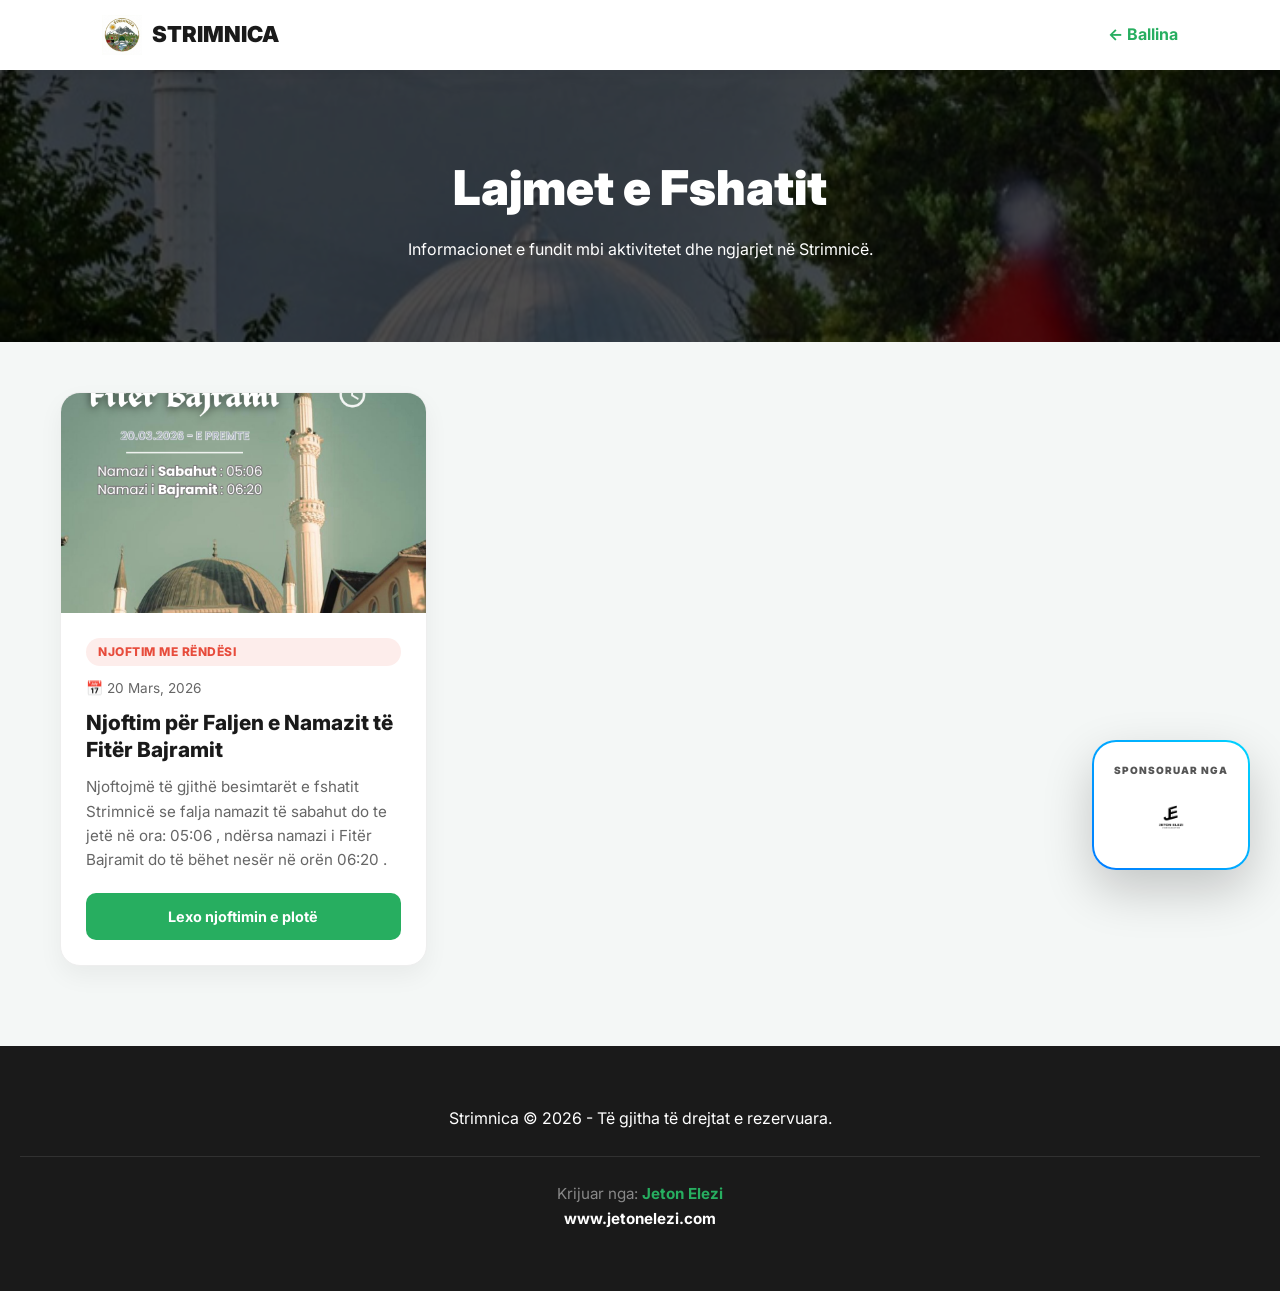
<file: lajme.html>
<!DOCTYPE html>
<html lang="sq">
<head>
    <meta charset="UTF-8">
    <meta name="viewport" content="width=device-width, initial-scale=1.0">
    <title>Lajmet - Strimnica</title>
    <link rel="icon" type="image/png" href="foto/LOGO STR.png">
    <link href="https://fonts.googleapis.com/css2?family=Inter:wght@300;400;700;900&display=swap" rel="stylesheet">
    <style>
        :root {
            --accent: #27ae60;
            --dark: #1a1a1a;
            --light: #f4f7f6;
            --text-gray: #666;
            --blue: #007bff;
        }

        * { box-sizing: border-box; margin: 0; padding: 0; }
        body { font-family: 'Inter', sans-serif; background: var(--light); color: var(--dark); line-height: 1.6; }

        /* Navbar */
        .navbar {
            display: flex; justify-content: space-between; align-items: center;
            padding: 15px 8%; background: white; position: sticky; top: 0; z-index: 1000;
            box-shadow: 0 2px 10px rgba(0,0,0,0.05);
        }
        .logo { display: flex; align-items: center; gap: 10px; font-size: 22px; font-weight: 900; text-decoration: none; color: var(--dark); }
        .logo img { height: 40px; }
        .back-link { text-decoration: none; color: var(--accent); font-weight: 700; }

        /* Hero News Section */
        .news-header {
            background: linear-gradient(rgba(0,0,0,0.7), rgba(0,0,0,0.7)), url('foto/Pamja e çastit 2026-03-04 142601.png') center/cover;
            color: white; padding: 80px 20px; text-align: center;
        }
        .news-header h1 { font-size: 3rem; font-weight: 900; margin-bottom: 10px; }

        /* Main Content */
        .container { max-width: 1200px; margin: 50px auto; padding: 0 20px; }

        .news-grid {
            display: grid;
            grid-template-columns: repeat(auto-fill, minmax(350px, 1fr));
            gap: 30px;
        }

        /* News Card Style */
        .news-card {
            background: white; border-radius: 20px; overflow: hidden;
            box-shadow: 0 10px 25px rgba(0,0,0,0.05);
            transition: 0.3s cubic-bezier(0.4, 0, 0.2, 1);
            display: flex; flex-direction: column;
            border: 1px solid #eee;
        }
        .news-card:hover { transform: translateY(-10px); box-shadow: 0 20px 40px rgba(0,0,0,0.1); }

        .news-img-container { width: 100%; height: 220px; overflow: hidden; position: relative; }
        .news-img { width: 100%; height: 100%; object-fit: cover; transition: 0.5s; }
        .news-card:hover .news-img { transform: scale(1.1); }

        .news-content { padding: 25px; flex-grow: 1; display: flex; flex-direction: column; }
        .news-category { 
            display: inline-block; padding: 4px 12px; background: rgba(39, 174, 96, 0.1); 
            color: var(--accent); border-radius: 50px; font-size: 0.75rem; font-weight: 800; 
            margin-bottom: 12px; text-transform: uppercase; letter-spacing: 0.5px;
        }
        .cat-urgent { background: rgba(231, 76, 60, 0.1); color: #e74c3c; } /* Stil për njoftime urgjente */

        .news-date { color: var(--text-gray); font-size: 0.85rem; margin-bottom: 10px; display: flex; align-items: center; gap: 5px; }
        .news-title { font-size: 1.3rem; margin-bottom: 12px; color: var(--dark); font-weight: 800; line-height: 1.3; }
        .news-excerpt { color: var(--text-gray); font-size: 0.95rem; margin-bottom: 20px; flex-grow: 1; }

        .btn-read {
            text-decoration: none; color: white; background: var(--accent);
            padding: 12px 25px; border-radius: 10px; font-weight: 700;
            display: inline-block; transition: 0.3s; text-align: center;
            font-size: 0.9rem;
        }
        .btn-read:hover { background: #219150; box-shadow: 0 5px 15px rgba(39, 174, 96, 0.3); }

        /* Footer */
        footer { 
            text-align: center; 
            padding: 60px 20px; 
            background: var(--dark); 
            color: #ffffff; 
            margin-top: 80px;
        }
        .footer-credits { 
            margin-top: 25px; 
            padding-top: 25px; 
            border-top: 1px solid rgba(255,255,255,0.1); 
            font-size: 0.95rem; 
            color: #888;
        }
        .footer-credits strong { color: var(--accent); }
        .footer-link { color: #fff; text-decoration: none; font-weight: 700; transition: 0.3s; }
        .footer-link:hover { color: var(--accent); }

        /* STILI I SPONSORIT (FLOATING) */
        .sticky-sponsor {
            position: fixed; bottom: 30px; right: 30px;
            background: rgba(255, 255, 255, 0.98); backdrop-filter: blur(10px);
            padding: 20px; border-radius: 24px;
            box-shadow: 0 20px 50px rgba(0,0,0,0.2);
            display: flex; flex-direction: column; align-items: center;
            z-index: 10000; transition: 0.4s; text-decoration: none;
            border: 2px solid transparent; background-origin: border-box;
            background-clip: padding-box, border-box;
            background-image: linear-gradient(white, white), linear-gradient(45deg, #007bff, #00d4ff);
            animation: float-anim 3s infinite ease-in-out;
        }
        @keyframes float-anim { 0%, 100% { transform: translateY(0); } 50% { transform: translateY(-10px); } }
        .sticky-sponsor:hover { transform: scale(1.05); animation-play-state: paused; }
        .sticky-label { font-size: 10px; text-transform: uppercase; color: #555; font-weight: 900; margin-bottom: 10px; letter-spacing: 1px; }
        .sticky-logo { height: 60px; width: auto; object-fit: contain; }

        @media (max-width: 768px) {
            .news-header h1 { font-size: 2.2rem; }
            .news-grid { grid-template-columns: 1fr; }
            .sticky-sponsor { bottom: 15px; right: 15px; padding: 15px; }
        }
    </style>
</head>
<body>

    <nav class="navbar">
        <a href="index.html" class="logo">
            <img src="foto/LOGO STR.png" alt="Logo"> STRIMNICA
        </a>
        <a href="index.html" class="back-link">← Ballina</a>
    </nav>

    <header class="news-header">
        <h1>Lajmet e Fshatit</h1>
        <p>Informacionet e fundit mbi aktivitetet dhe ngjarjet në Strimnicë.</p>
    </header>

    <a href="https://www.jetonelezi.com" class="sticky-sponsor" target="_blank">
        <span class="sticky-label">Sponsoruar nga</span>
        <img src="foto/VIDEO LOGO.png" alt="Sponsor Logo" class="sticky-logo">
    </a>

    <div class="container">
        <div class="news-grid">

            <article class="news-card">
                <div class="news-img-container">
                    <img src="foto\bajrami.png" alt="Fiter Bajrami" class="news-img">
                </div>
                <div class="news-content">
                    <span class="news-category cat-urgent">Njoftim Me Rëndësi</span>
                    <span class="news-date">📅 20 Mars, 2026</span>
                    <h2 class="news-title">Njoftim për Faljen e Namazit të Fitër Bajramit</h2>
                    <p class="news-excerpt">Njoftojmë të gjithë besimtarët e fshatit Strimnicë se falja namazit të sabahut do te jetë në ora: 05:06 , ndërsa namazi i Fitër Bajramit do të bëhet nesër në orën 06:20 .</p>
                    <a href="https://www.facebook.com/share/p/18PaHz3RTM/" class="btn-read">Lexo njoftimin e plotë</a>
                </div>
            </article>

        

        </div>
    </div>

    <footer>
        <div class="footer-content">
            <p>Strimnica &copy; 2026 - Të gjitha të drejtat e rezervuara.</p>
            <div class="footer-credits">
                Krijuar nga: <strong>Jeton Elezi</strong><br>
                <a href="https://www.jetonelezi.com" class="footer-link" target="_blank">www.jetonelezi.com</a>
            </div>
        </div>
    </footer>

</body>
</html>
</file>
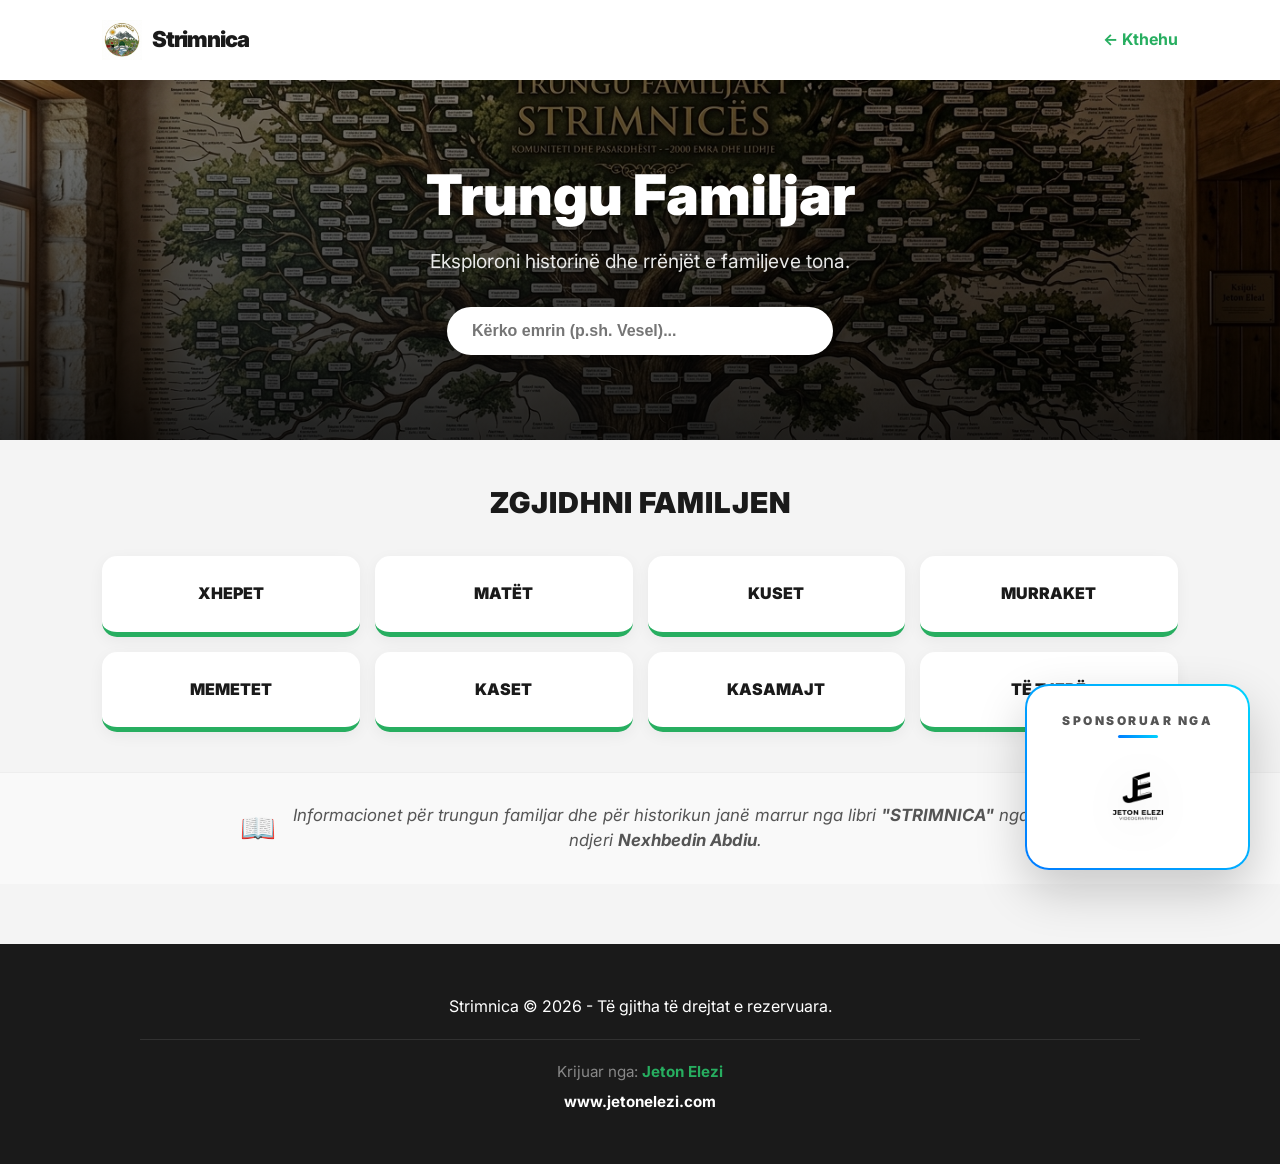
<file: trungu-familjar.html>
<!DOCTYPE html>
<html lang="sq">
<head>
    <meta charset="UTF-8">
    <meta name="viewport" content="width=device-width, initial-scale=1.0, maximum-scale=1.0, user-scalable=no">
    <title>Strimnica - Trungu Familjar</title>
       <link rel="icon" type="image/png" href="foto\LOGO STR.png">
    <link rel="stylesheet" href="style.css">
    <link href="https://fonts.googleapis.com/css2?family=Inter:wght@400;700;900&display=swap" rel="stylesheet">


    <style>
        footer { 
            text-align: center; 
            padding: 50px 20px; 
            background: var(--dark); 
            color: #ffffff; 
            margin-top: 60px;
        }
        .footer-content { max-width: 1000px; margin: 0 auto; }
        .footer-credits { 
            margin-top: 20px; 
            padding-top: 20px; 
            border-top: 1px solid rgba(255,255,255,0.1); 
            font-size: 0.95rem; 
            color: #888;
        }
        .footer-credits strong { color: var(--accent); }
        .footer-link { 
            color: #ffffff; 
            text-decoration: none; 
            font-weight: 700; 
            transition: 0.3s;
            display: inline-block;
            margin-top: 5px;
        }
        .footer-link:hover { color: var(--accent); }

        .logo { 
    display: flex; 
    align-items: center; 
    gap: 5px; /* Hapësira mes logos dhe tekstit */
    font-size: 34px; 
    font-weight: 700; 
    text-decoration: none; 
    color: var(--dark); 
}


.hero-main, .hero {
    height: 40vh; /* E përshtatur që të jetë kompakte për trungun */
    min-height: 300px;
    /* Këtu kemi rritur opacity-n e gradient-it nga 0.2/0.6 në 0.5/0.85 */
    background: linear-gradient(rgba(0, 0, 0, 0.5), rgba(0, 0, 0, 0.85)), 
                url('foto\\Gemini_Generated_Image_e87f7xe87f7xe87f.png') center/cover;
    display: flex; align-items: center; justify-content: center; text-align: center; color: white;
    padding: 0 20px;
}

.nav-logo-img {
    height: 60px; /* Mund ta rregullosh sipas dëshirës */
    width: auto;
    object-fit: contain;
}

/* Sigurohu që klikimi mbi foton e logos të mos hapë modal-in e galerisë */
.nav-logo-img {
    pointer-events: none; 
}

 .logo { display: flex; align-items: center; gap: 10px; font-size: 22px; font-weight: 900; text-decoration: none; color: var(--dark); }
        .logo img { height: 40px; }
        .back-link { text-decoration: none; color: var(--accent); font-weight: 700; }
        .source-citation {
    background-color: #f9f9f9; /* Ngjyrë e lehtë që e veçon */
    padding: 30px 20px;
    border-top: 1px solid #eee;
    text-align: center;
}

.citation-content {
    max-width: 800px;
    margin: 0 auto;
    display: flex;
    align-items: center;
    justify-content: center;
    gap: 15px;
}

.citation-content p {
    font-style: italic;
    color: #555;
    font-size: 1.05rem;
    line-height: 1.5;
    margin: 0;
}

.book-icon {
    font-size: 1.8rem;
}

/* Rregullimi për celular */
@media (max-width: 600px) {
    .citation-content {
        flex-direction: column;
        text-align: center;
    }
}

/* --- STILI I SPONSORIT FIX (FLOATING) --- */
.sticky-sponsor {
    position: fixed;
    bottom: 30px;
    right: 30px;
    background: rgba(255, 255, 255, 0.98);
    backdrop-filter: blur(10px);
    padding: 25px 35px; 
    border-radius: 24px;
    box-shadow: 0 20px 50px rgba(0,0,0,0.2);
    display: flex;
    flex-direction: column;
    align-items: center;
    justify-content: center;
    z-index: 10000;
    transition: all 0.4s cubic-bezier(0.175, 0.885, 0.32, 1.275);
    text-decoration: none;
    border: 2px solid transparent;
    background-origin: border-box;
    background-clip: padding-box, border-box;
    background-image: linear-gradient(white, white), linear-gradient(45deg, #007bff, #00d4ff);
    animation: float-anim 3s infinite ease-in-out;
    min-width: 150px;
    min-height: 150px;
}

@keyframes float-anim {
    0% { transform: translateY(0px); }
    50% { transform: translateY(-10px); }
    100% { transform: translateY(0px); }
}

.sticky-sponsor:hover {
    transform: scale(1.05) translateY(-5px);
    animation: none;
    box-shadow: 0 25px 60px rgba(0, 123, 255, 0.4);
}

.sticky-label {
    font-size: 12px;
    text-transform: uppercase;
    color: #555;
    font-weight: 900;
    margin-bottom: 15px;
    letter-spacing: 2.5px;
    position: relative;
    font-family: 'Inter', sans-serif;
}

.sticky-label::after {
    content: "";
    display: block;
    width: 40px;
    height: 3px;
    background: linear-gradient(45deg, #007bff, #00d4ff);
    margin: 5px auto 0;
    border-radius: 10px;
}

.sticky-logo-container {
    display: flex;
    align-items: center;
    justify-content: center;
    width: 100%;
    height: 90px;
    overflow: visible;
}

.sticky-logo {
    transform: scale(1.4); /* Kjo e zmadhon logon që të mbushë katrorin */
    height: 100%;
    width: auto;
    object-fit: contain;
    filter: drop-shadow(0 5px 15px rgba(0,0,0,0.1));
}

/* Përshtatja për telefon (Mobile) */
@media (max-width: 768px) {
    .sticky-sponsor {
        bottom: 15px;
        right: 15px;
        padding: 15px 20px;
        min-width: 110px;
        min-height: 110px;
    }
    .sticky-logo-container { height: 60px; }
    .sticky-logo { transform: scale(1.3); }
    .sticky-label { font-size: 10px; margin-bottom: 10px; }
}

/* --- STILI I SPONSORIT FIX (FLOATING) --- */
.sticky-sponsor {
    position: fixed;
    bottom: 30px;
    right: 30px;
    background: rgba(255, 255, 255, 0.98);
    backdrop-filter: blur(10px);
    padding: 25px 35px; 
    border-radius: 24px;
    box-shadow: 0 20px 50px rgba(0,0,0,0.2);
    display: flex;
    flex-direction: column;
    align-items: center;
    justify-content: center;
    z-index: 10000;
    transition: all 0.4s cubic-bezier(0.175, 0.885, 0.32, 1.275);
    text-decoration: none;
    border: 2px solid transparent;
    background-origin: border-box;
    background-clip: padding-box, border-box;
    background-image: linear-gradient(white, white), linear-gradient(45deg, #007bff, #00d4ff);
    animation: float-anim 3s infinite ease-in-out;
    min-width: 150px;
    min-height: 150px;
}

@keyframes float-anim {
    0% { transform: translateY(0px); }
    50% { transform: translateY(-10px); }
    100% { transform: translateY(0px); }
}

.sticky-sponsor:hover {
    transform: scale(1.05) translateY(-5px);
    animation: none;
    box-shadow: 0 25px 60px rgba(0, 123, 255, 0.4);
}

.sticky-label {
    font-size: 12px;
    text-transform: uppercase;
    color: #555;
    font-weight: 900;
    margin-bottom: 15px;
    letter-spacing: 2.5px;
    position: relative;
    font-family: 'Inter', sans-serif;
}

.sticky-label::after {
    content: "";
    display: block;
    width: 40px;
    height: 3px;
    background: linear-gradient(45deg, #007bff, #00d4ff);
    margin: 5px auto 0;
    border-radius: 10px;
}

.sticky-logo-container {
    display: flex;
    align-items: center;
    justify-content: center;
    width: 100%;
    height: 90px;
    overflow: visible;
}

.sticky-logo {
    transform: scale(1.4); /* Kjo e zmadhon logon që të mbushë katrorin */
    height: 100%;
    width: auto;
    object-fit: contain;
    filter: drop-shadow(0 5px 15px rgba(0,0,0,0.1));
}

/* Përshtatja për telefon (Mobile) */
@media (max-width: 768px) {
    .sticky-sponsor {
        bottom: 15px;
        right: 15px;
        padding: 15px 20px;
        min-width: 110px;
        min-height: 110px;
    }
    .sticky-logo-container { height: 60px; }
    .sticky-logo { transform: scale(1.3); }
    .sticky-label { font-size: 10px; margin-bottom: 10px; }
}
    </style>
</head>
<body>

   <nav class="navbar">
    <a href="index.html" class="logo">
        <img src="foto\LOGO STR.png" alt="Logo" class="nav-logo-img"> 
        Strimnica
    </a>
    <a href="index.html" class="back-link">← Kthehu</a>
</nav>

<a href="https://www.jetonelezi.com" class="sticky-sponsor" target="_blank">
    <span class="sticky-label">Sponsoruar nga</span>
    <div class="sticky-logo-container">
        <img src="foto/VIDEO LOGO.png" alt="Sponsor Logo" class="sticky-logo">
    </div>
</a>
    <header id="home-section" class="hero">
        <div class="hero-content">
            <h1>Trungu Familjar</h1>
            <p>Eksploroni historinë dhe rrënjët e familjeve tona.</p>
            <div class="search-container">
               <input type="text" id="searchInput" onkeyup="searchName()" placeholder="Kërko emrin (p.sh. Vesel)..." autocomplete="off">
<div id="searchResults" class="search-results"></div>
            </div>
        </div>
    </header>

    <section id="family-selector" class="container">
        <h2 class="section-title">Zgjidhni Familjen</h2>
        <div class="family-selection-grid">
            <div class="f-card active-green" onclick="startTree('Xhepet')"><h3>XHEPET</h3></div>
            <div class="f-card active-green" onclick="startTree('Matet')"><h3>MATËT</h3></div>
            <div class="f-card active-green" onclick="startTree('Kuset')"><h3>KUSET</h3></div>
            <div class="f-card active-green" onclick="startTree('Murraket')"><h3>MURRAKET</h3></div>
            <div class="f-card active-green" onclick="startTree('Memetet')"><h3>MEMETET</h3></div>
            <div class="f-card active-green" onclick="startTree('Kaset')"><h3>KASET</h3></div>
            <div class="f-card active-green" onclick="startTree('Kasamajt')"><h3>KASAMAJT</h3></div>
            <div class="f-card active-green" onclick="startTree('Ardhacakë të tjerë')"><h3>TË TJERË</h3></div>
        </div>
    </section>

    <section id="trungu-section" class="trungu-wrapper" style="display: none;">
        <aside class="sidebar">

    
    <div class="sidebar-header">
        <h3>NAVIGIMI</h3>
        <button id="back-btn" onclick="goBack()" class="small-back-btn">← KTHEHU PAS</button>
    </div>
    
    <ul id="breadcrumb-list"></ul>
</aside>

        <main class="main-content">
            <div class="header-info">
                <h2 id="current-family-title"></h2>
                <div id="family-desc" class="desc-box"></div>
            </div>
            <div id="family-grid" class="family-grid"></div>
        </main>
    </section>




    <div class="source-citation">
    <div class="citation-content">
        <span class="book-icon">📖</span>
        <p>Informacionet për trungun familjar dhe për historikun janë marrur nga libri <strong>"STRIMNICA"</strong> nga i ndjeri <strong>Nexhbedin Abdiu</strong>.</p>
    </div>
</div>
    <footer>
        <div class="footer-content">
            <p>Strimnica &copy; 2026 - Të gjitha të drejtat e rezervuara.</p>
            <div class="footer-credits">
                Krijuar nga: <strong>Jeton Elezi</strong><br>
                <a href="https://www.jetonelezi.com" class="footer-link" target="_blank">www.jetonelezi.com</a>
            </div>
        </div>
    </footer>
    <script src="script.js"></script>
</body>
</html>
</file>
<file: style.css>
/* VARIABLAT DHE RESETIMI */
:root {
    --accent: #27ae60;
    --dark: #1a1a1a;
    --light: #ffffff;
    --gray: #f4f4f4;
    --bg: #f2f2f2;
}

* { box-sizing: border-box; margin: 0; padding: 0; -webkit-tap-highlight-color: transparent; }
body { font-family: 'Inter', sans-serif; background: var(--gray); color: var(--dark); line-height: 1.6; overflow-x: hidden; scroll-behavior: smooth; }

/* NAVBAR (E përbashkët për të dyja faqet) */
.navbar {
    display: flex; justify-content: space-between; align-items: center;
    padding: 20px 8%; background: var(--light); position: sticky; top: 0; z-index: 2000;
    box-shadow: 0 2px 10px rgba(0,0,0,0.05);
}
.logo { font-size: 24px; font-weight: 900; letter-spacing: -1px; }
.logo span { color: var(--accent); }

.nav-links { display: flex; list-style: none; gap: 25px; }
.nav-links a { text-decoration: none; color: var(--dark); font-weight: 700; font-size: 14px; text-transform: uppercase; transition: 0.3s; }
.nav-links a:hover { color: var(--accent); }

.menu-icon { display: none; font-size: 28px; cursor: pointer; }

/* HERO SECTION (Për Ballinën dhe Trungun) */
.hero-main, .hero {
    height: 40vh; /* E përshtatur që të jetë kompakte për trungun */
    min-height: 300px;
    background: linear-gradient(rgba(0,0,0,0.6), rgba(0,0,0,0.6)), 
                url('foto\\fffff.png') center/cover;
    display: flex; align-items: center; justify-content: center; text-align: center; color: white;
    padding: 0 20px;
}
.hero-content h1 { font-size: 3.5rem; font-weight: 900; margin-bottom: 20px; line-height: 1.1; }
.hero-content p { font-size: 1.2rem; max-width: 700px; margin: 0 auto 30px; opacity: 0.9; }

/* KËRKIMI (SEARCH BAR) */
.search-container { position: relative; width: 90%; max-width: 450px; margin: 20px auto 0; z-index: 1001; }
#searchInput { 
    width: 100%; padding: 15px 25px; border-radius: 50px; border: none; 
    font-weight: 600; outline: none; box-shadow: 0 4px 20px rgba(0,0,0,0.3); font-size: 16px;
}
.search-results {
    position: absolute; top: 60px; left: 0; width: 100%; background: white;
    border-radius: 15px; box-shadow: 0 10px 30px rgba(0,0,0,0.2); z-index: 3000;
    max-height: 300px; overflow-y: auto; display: none;
}
.search-item { padding: 15px 20px; border-bottom: 1px solid #eee; text-align: left; cursor: pointer; color: #333; transition: 0.2s; }
.search-item:hover { background: #f9f9f9; }
.search-item b { display: block; font-size: 15px; color: var(--dark); }
.search-item span { font-size: 12px; color: var(--accent); font-weight: bold; }

/* QUICK ACCESS CARDS (Për index.html) */
.quick-access { padding: 60px 8%; margin-top: -50px; }
.grid-container { display: grid; grid-template-columns: repeat(auto-fit, minmax(300px, 1fr)); gap: 20px; }

.info-card {
    background: white; padding: 40px 30px; border-radius: 20px;
    box-shadow: 0 10px 30px rgba(0,0,0,0.05); transition: 0.3s; text-align: center;
}
.info-card:hover { transform: translateY(-10px); }
.info-card.highlight { border: 2px solid var(--accent); }
.info-card .icon { font-size: 40px; margin-bottom: 20px; }
.info-card h3 { font-size: 1.5rem; font-weight: 900; margin-bottom: 15px; }

/* TRUNGU STYLES (Për trungu-familjar.html) */
.container { padding: 40px 8%; }
.section-title { font-size: 1.8rem; text-align: center; font-weight: 900; margin-bottom: 30px; text-transform: uppercase; letter-spacing: 1px; }

.family-selection-grid, .family-grid {
    display: grid; grid-template-columns: repeat(2, 1fr); gap: 15px;
}
.f-card, .member-card {
    background: white; padding: 25px 15px; text-align: center; border-radius: 15px;
    box-shadow: 0 4px 15px rgba(0,0,0,0.05); cursor: pointer; transition: 0.3s;
}
.f-card:hover, .member-card:hover { transform: translateY(-5px); box-shadow: 0 8px 25px rgba(0,0,0,0.1); }
.f-card h3 { font-size: 1rem; font-weight: 900; margin: 0; }
.active-green { border-bottom: 5px solid var(--accent); }

/* TRUNGU WRAPPER & SIDEBAR */
.trungu-wrapper { display: flex; flex-direction: column; padding: 20px 8%; gap: 20px; }
.sidebar { background: white; padding: 20px; border-radius: 15px; box-shadow: 0 4px 15px rgba(0,0,0,0.05); }
.exit-tree-btn { 
    width: 100%; padding: 12px; background: #f8f9fa; border: 1px solid #ddd; 
    border-radius: 8px; font-weight: 800; font-size: 11px; cursor: pointer; 
    margin-bottom: 20px; text-transform: uppercase; transition: 0.3s;
}
.exit-tree-btn:hover { background: #eee; }

.sidebar-header { display: flex; justify-content: space-between; align-items: center; margin-bottom: 15px; }
.small-back-btn { background: var(--accent); color: white; border: none; padding: 7px 15px; border-radius: 6px; font-size: 11px; font-weight: bold; cursor: pointer; display: none; }

#breadcrumb-list { list-style: none; }
#breadcrumb-list li { background: #f9f9f9; padding: 10px; margin-bottom: 8px; border-left: 4px solid var(--accent); font-size: 13px; font-weight: 800; border-radius: 4px; }
#breadcrumb-list li small { font-weight: 400; color: #666; font-size: 11px; display: block; margin-top: 2px; }

.emri { display: block; font-weight: 900; font-size: 1rem; margin-top: 8px; text-transform: uppercase; }
.relacioni { font-size: 10px; color: var(--accent); font-weight: 800; text-transform: uppercase; }

/* FOOTER */
.main-footer { padding: 40px; text-align: center; background: var(--dark); color: white; font-size: 14px; margin-top: 50px; }

/* RESPONSIVE (Celular) */
@media (max-width: 768px) {
    .menu-icon { display: block; }
    .nav-links {
        display: none; flex-direction: column; position: absolute; top: 70px; left: 0; 
        width: 100%; background: white; padding: 20px; box-shadow: 0 10px 10px rgba(0,0,0,0.1);
    }
    .nav-links.active { display: flex; }
    
    .hero-content h1 { font-size: 2.2rem; }
    .hero-main, .hero { height: 35vh; }
    
    .family-selection-grid, .family-grid { grid-template-columns: repeat(2, 1fr); gap: 10px; }
}

/* RESPONSIVE (Desktop) */
@media (min-width: 900px) {
    .trungu-wrapper { flex-direction: row; align-items: flex-start; }
    .sidebar { width: 350px; position: sticky; top: 100px; }
    .main-content { flex: 1; }
    .family-selection-grid, .family-grid { grid-template-columns: repeat(4, 1fr); }
}


/* SEARCH RESULTS MODAL */
.search-results {
    position: absolute;
    top: 65px;
    left: 50%;
    transform: translateX(-50%);
    width: 90%;
    max-width: 450px;
    background: white;
    border-radius: 12px;
    box-shadow: 0 15px 35px rgba(0,0,0,0.2);
    z-index: 9999; /* Siguron që del mbi navbar dhe hero */
    max-height: 300px;
    overflow-y: auto;
    display: none;
    border: 1px solid #ddd;
}

.search-item {
    padding: 15px 20px;
    border-bottom: 1px solid #f0f0f0;
    cursor: pointer;
    text-align: left;
    color: #333;
    font-size: 16px;
    transition: 0.2s;
}

.search-item:hover {
    background: #f8f9fa;
    color: #27ae60;
    padding-left: 25px;
}

/* Rregullim për butonin mbrapa në sidebar */
.small-back-btn {
    display: block !important; /* Sigurohemi që shfaqet */
    background: #e74c3c;
    color: white;
    border: none;
    padding: 10px;
    border-radius: 6px;
    cursor: pointer;
    font-weight: bold;
    width: 100%;
}

#breadcrumb-list li {
    cursor: pointer;
    transition: 0.2s;
}

#breadcrumb-list li:hover {
    color: #27ae60;
    text-decoration: underline;
}

.search-item small {
    display: block;
    font-size: 11px;
    margin-top: 2px;
}
</file>
